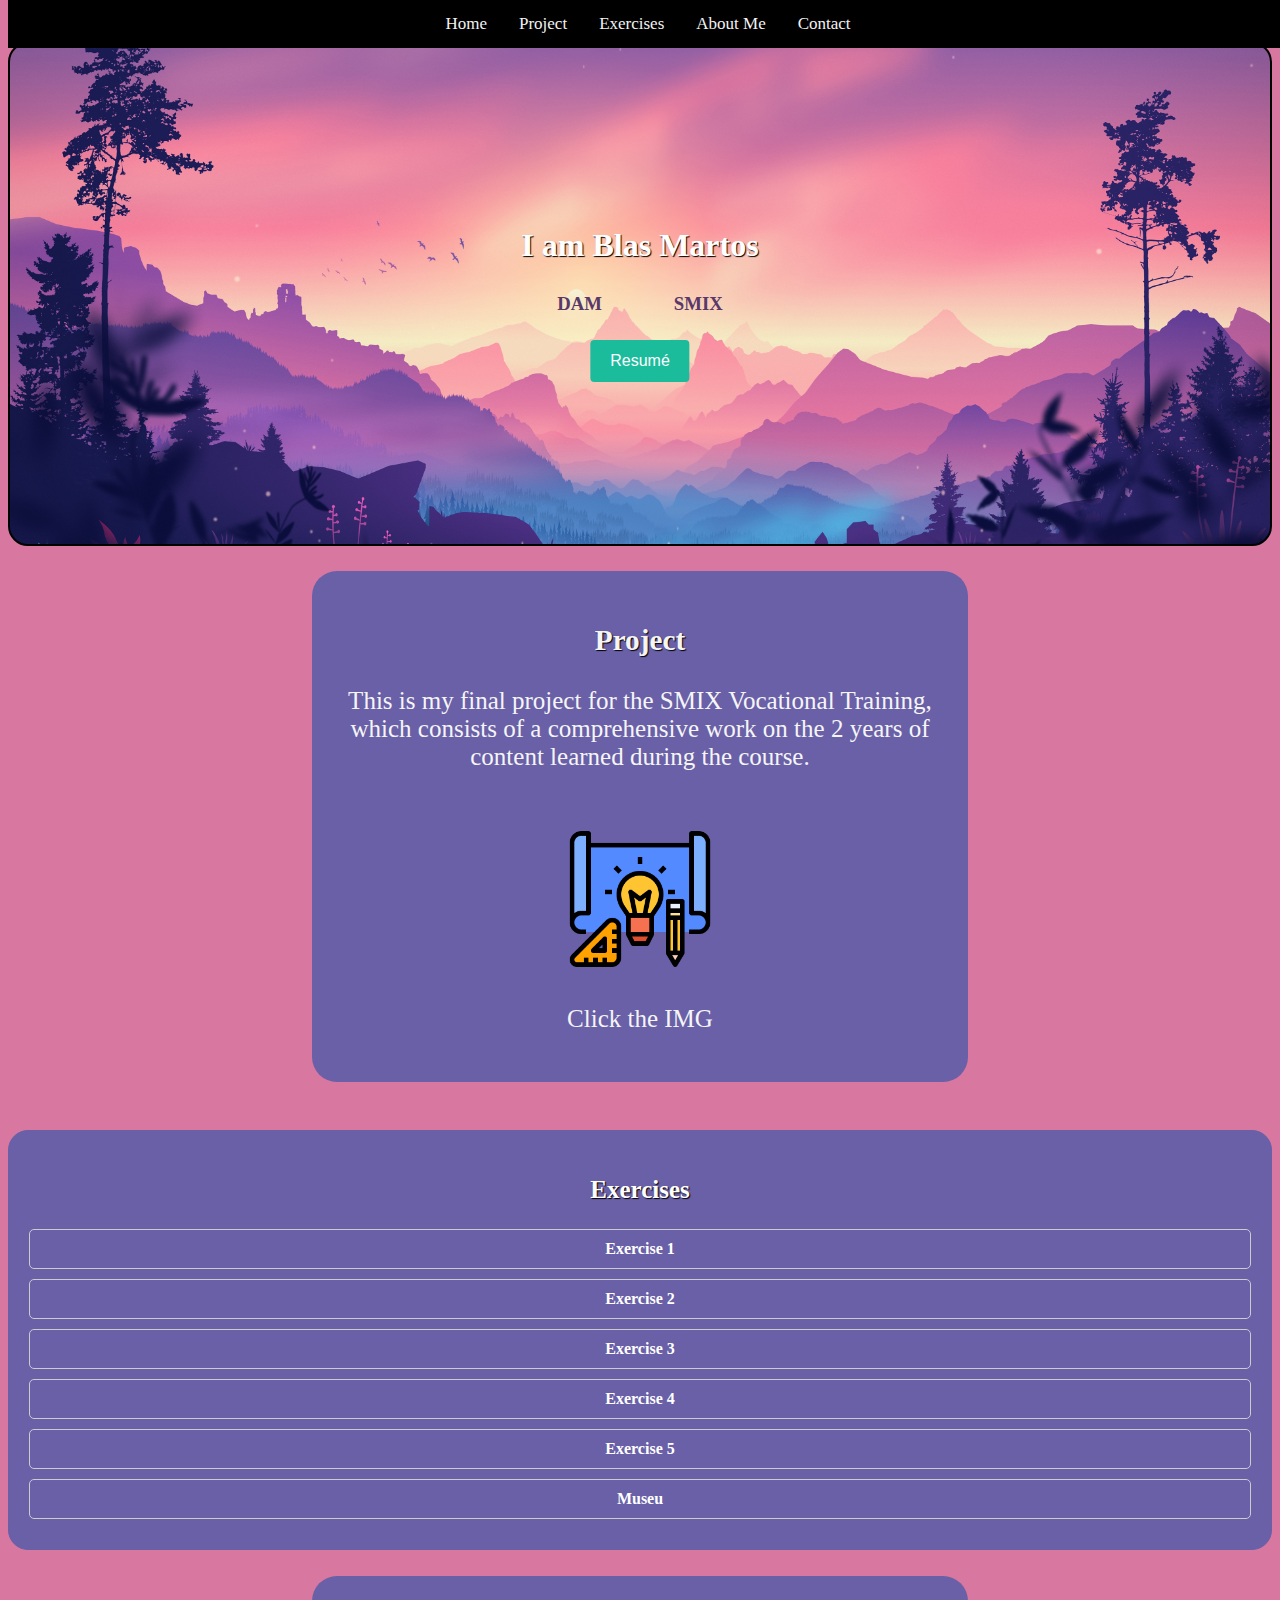
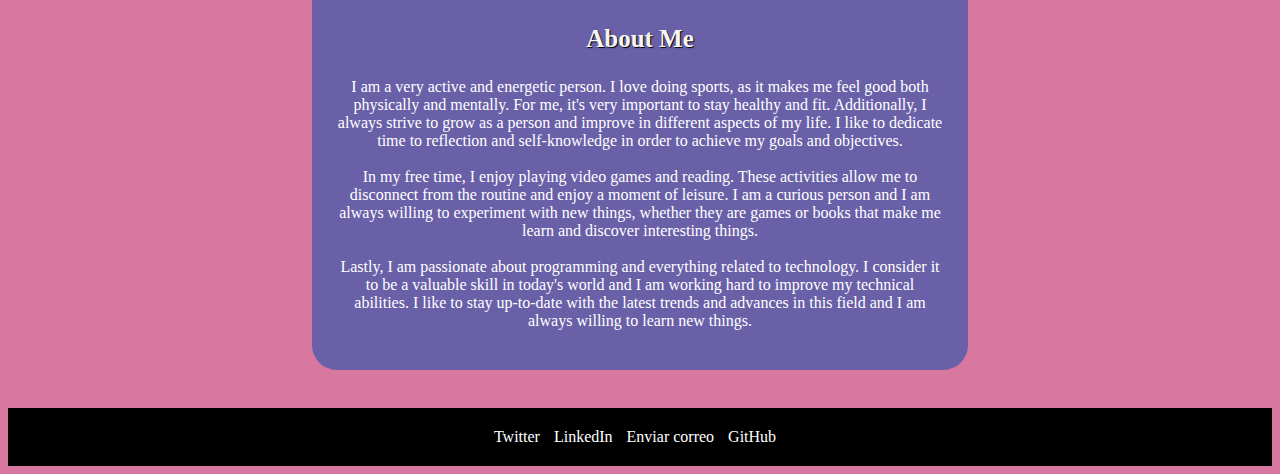
<file: index.html>
<!DOCTYPE html>
<html lang="en">
<head>
    <meta charset="UTF-8">
    <meta http-equiv="X-UA-Compatible" content="IE=edge">
    <meta name="viewport" content="width=device-width, initial-scale=1.0">
    <title>Blas Martos</title>
    <link rel="stylesheet" href="estilo.css">
    <link rel="shortcut icon" href="imagenes/favicon.png" type="image/x-icon">
</head>


<header>


    <div class="menu">
        <a href="#home">Home</a>
        <a href="#projecte">Project</a>
        <a href="#exercicis">Exercises</a>
        <a href="#about_me">About Me</a>
        <a href="#contact_me">Contact</a>
    </div>
</header>

<body>
    <div id="home" class="hero-image">
        <div class="hero-text">
          <h1 >I am Blas Martos</h1>
          <div class="formaciones">
          <h3>DAM</h3>
          <h3>SMIX</h3>
          </div>
          <br>
          <a href="pdf/Resume_Blas_Martos.pdf" target="_blank">
          <button>Resumé</button>
          </a>
        </div>
      </div>

      <div class="projecte">
        <div class="project_text">
            <h3 id="projecte">Project </h3>
            <p>This is my final project for the SMIX Vocational Training, which consists of a comprehensive work on the 2 years of content learned during the course.
            </p>
            <br>
            <a href="https://docs.google.com/document/d/1IgNLPsWlfi-gPdKO0MjlBa3QE2Ceq-ffQGFhs8nA36g/edit?usp=share_link" target="_blank">  <img id="img_project" src="imagenes/project.png" alt="Project image"></a>
            <p>Click the IMG</p>
        </div>

      </div>
      <div class="exercises">
        
        <h3 id="exercicis">Exercises</h3>
    
        <a href="https://bmartosortega.netlify.app/exercicis/ex1.html" target="_blank"> Exercise 1</a>
        <a href="https://bmartosortega.netlify.app/exercicis/grupmusica/" target="_blank">Exercise 2</a>
        <a href="https://bmartosortega.netlify.app/exercicis/pt3imatgesvideos3d/" target="_blank">Exercise 3</a>
        <a href="https://bmartosortega.netlify.app/exercicis/whacamole/" target="_blank">Exercise 4</a>
        <a href="https://bmartosortega.netlify.app/exercicis/javascriptquiz/" target="_blank">Exercise 5</a>  
        <a href="https://bmartosortega.netlify.app/exercicis/museu/" target="_blank">Museu</a>
    </div>

    <div class="about_me">



        <div class="about_me2">
            <h3 id="about_me">About Me </h3>
           <p>I am a very active and energetic person. I love doing sports, as it makes me feel good both physically and mentally. For me, it's very important to stay healthy and fit. Additionally, I always strive to grow as a person and improve in different aspects of my life. I like to dedicate time to reflection and self-knowledge in order to achieve my goals and objectives.<br><br>In my free time, I enjoy playing video games and reading. These activities allow me to disconnect from the routine and enjoy a moment of leisure. I am a curious person and I am always willing to experiment with new things, whether they are games or books that make me learn and discover interesting things.<br> <br>Lastly, I am passionate about programming and everything related to technology. I consider it to be a valuable skill in today's world and I am working hard to improve my technical abilities. I like to stay up-to-date with the latest trends and advances in this field and I am always willing to learn new things.</p>
        </div>

      </div>


</body>

<footer class="footer">
    <div id="contact_me" class="footer-container">
      <div>
        <a href="https://twitter.com/?lang=es" class="footer-link" target="_blank">Twitter</a>
        <a href="https://www.linkedin.com/in/blas-martos-15183b211/" target="_blank" class="footer-link">LinkedIn</a>
        <a href="https://mail.google.com/mail/?view=cm&amp;to=bmartosortega@gmail.com" class="footer-link" target="_blank">Enviar correo</a>
        <a href="https://github.com/BlasMartos" class="footer-link" target="_blank">GitHub</a>
      </div>
    </div>
  </footer>


</html>
</file>
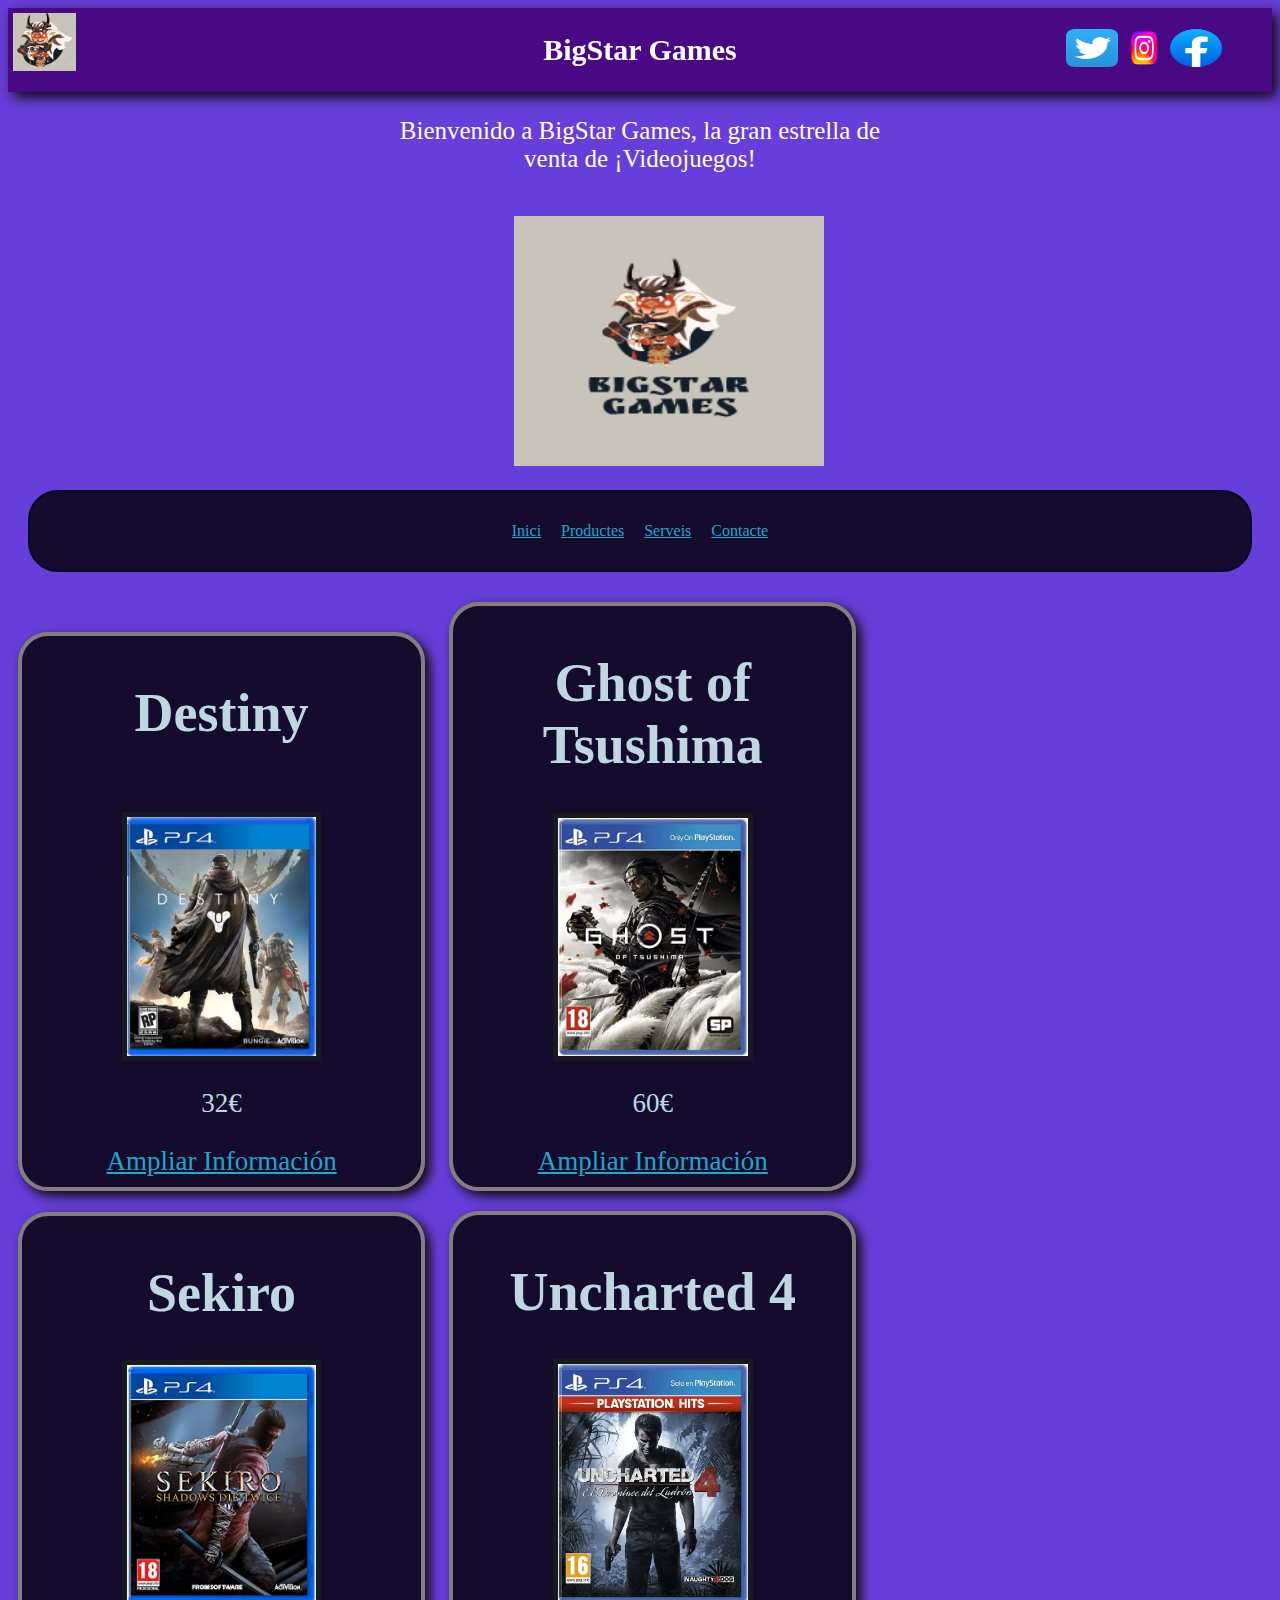
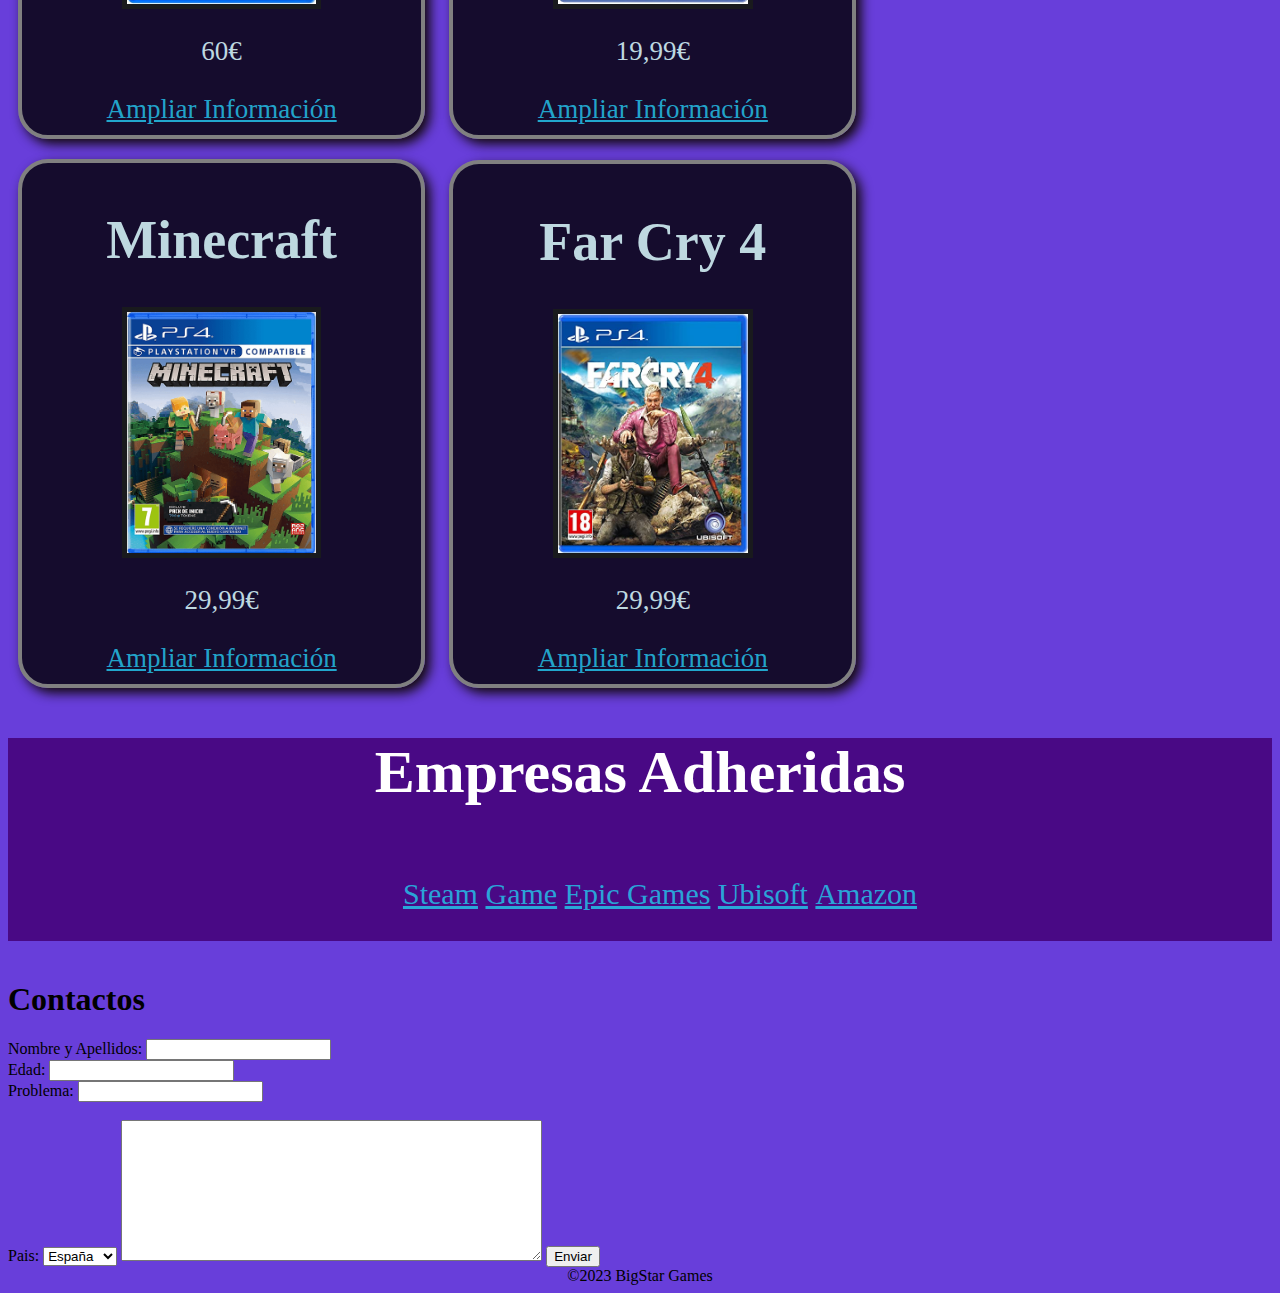
<file: exercicis/index.html>
<!DOCTYPE html>
<html lang="en">
<head>
    <link href="BigStar_Games.css" rel="stylesheet" type="text/css">
    <meta charset="UTF-8">
    <meta http-equiv="X-UA-Compatible" content="IE=edge">
    <meta name="viewport" content="width=device-width, initial-scale=1.0">
    <title>BigStar Games</title>
</head>
<body id="body">

    <header>
       
        <div class="header">
            <img id="logoBigStar" src="imagenes/logo.png" alt="Logo de BigStar Games"/> 
            <div id="titulo_principal"> <h1>BigStar Games</h1></div>
           <div id="redes_sociales"> 
            <a href="https://twitter.com/?lang=ES" > <img class="redes"  src="imagenes/twitter.png" h alt="Logo de Twitter"> </a>
            <a href="https://www.instagram.com/" > <img class="redes"  src="imagenes/Instagram-Logo.png" h alt="Logo de Instagram" > </a>
            <a href="https://es-es.facebook.com/" > <img class="redes"  src="imagenes/facebook.png" h alt="Logo de Facebook" > </a>
           </div> 
        </div>
        <div id="imageneslogancaja">
            <div id="eslogan"><p>Bienvenido a BigStar Games, la gran estrella de venta de ¡Videojuegos!</p></h1></div>
            <br>
            <div id="caja_imagen_principal"><img id="imagen_principal" src="imagenes/BigStarGamees.png" alt="Imagen de BigStar Games"/></div>
            
        </div>
        <nav class="menu_principal">
            <li class="secciones_menu"><a href="#">Inici</a></li>
            <li class="secciones_menu"><a href="#">Productes</a></li>
            <li class="secciones_menu"><a href="#">Serveis</a></li>
            <li class="secciones_menu"><a href="#">Contacte</a></li>
        </nav>
        <section>
            <article class="games">
                <h1 class="nombres_juegos">Destiny</h1>
                <br>
                <img class="imagenes_juegos" src="imagenes/destiny.jpg" alt="Imagen de Destiny" width="350" height="500"/>
               
                <p>32€</p>
              
                <a class="link_juegos" href="#">Ampliar Información</a>
            </article>
            <article class="games">
                <h1 class="nombres_juegos">Ghost of Tsushima</h1>
                <img class="imagenes_juegos" src="imagenes/ghost.jpg" alt="Imagen de Ghost of Tsushima" width="350" height="500"/>
                
                <p>60€</p>
               
                <a class="link_juegos" href="#">Ampliar Información</a>
            </article>
            <article class="games">
                <h1 class="nombres_juegos">Sekiro</h1>
                <img class="imagenes_juegos" src="imagenes/sekiro.jpg" alt="Imagen de Sekiro" width="350" height="500"/>
                
                <p>60€</p>
                
                <a class="link_juegos" href="#">Ampliar Información</a>
            </article>
            <article class="games">
                <h1 class="nombres_juegos">Uncharted 4</h1>
                <img class="imagenes_juegos" src="imagenes/uncharted.jpg" alt="Imagen de Uncharted 4" width="350" height="500"/>
               
                <p>19,99€</p>
              
                <a class="link_juegos" href="#">Ampliar Información</a>
            </article>
            <article class="games">
                <h1 class="nombres_juegos">Minecraft</h1>
                <img class="imagenes_juegos" src="imagenes/minecraft.png" alt="Imagen de Minecraft" width="350" height="500"/>
               
                <p>29,99€</p>
               
                <a class="link_juegos" href="#">Ampliar Información</a>
            </article>
            <article class="games">
                <h1 class="nombres_juegos">Far Cry 4</h1>
                <img class="imagenes_juegos" src="imagenes/farcry.jpg" alt="Imagen de Far Cry 4" width="350" height="500"/>
              
                <p>29,99€</p>
               
                <a class="link_juegos" href="#">Ampliar Información</a>
            </article>

        </section>
        <aside>

            <nav id="cajitaempresas">
                <h1>Empresas Adheridas</h1>
                <ul>
                    <li>
                        <a href="https://store.steampowered.com/?l=spanish">Steam</a>
                    </li>
                    <li>
                        <a href="https://www.game.es/">Game</a>
                    </li>
                    <li>
                        <a href="https://www.epicgames.com/site/es-ES/home">Epic Games</a>
                    </li>
                    <li>
                        <a href="https://www.ubisoft.com/es-es/">Ubisoft</a>
                    </li>
                    <li>
                        <a href="https://www.amazon.es/">Amazon</a>
                    </li>


                </ul>


            </nav>



        </aside>




    </header>



    
    
    
    
    
   
    <form id="form" method="post" action="https://result.php">
        <br>
        <!-- elements del formulari-->
        <div class="formulari">
            <h1 id="contactos">Contactos</h1>
            Nombre y Apellidos:
            <input type="text" />
            <br>
            Edad:
            <input type="text" />
            <br>
            Problema: 
            <input type="text" />
            <br>
            <br>
        </div>
        <div class="formulari2">
            Pais:
            <select>
                <option>España</option>
                <option>Noruega</option>
                <option>Italia</option>
                <option>Bulgaria</option>
                <option>Lituania</option>
                <option>Grecia</option>
                <option>Japón</option>
                <option>Lituania</option>
                <option>EEUU</option>
                <option>México</option>


            </select>
            <textarea type="text" rows="9" cols="50"></textarea>
            <button type="button" onclick="alert('Mensaje enviado correctamente.')">Enviar</button>
        </div>
        
     
    </form>

    <footer>&copy;2023 BigStar Games</footer>
</body>

</html>
</file>
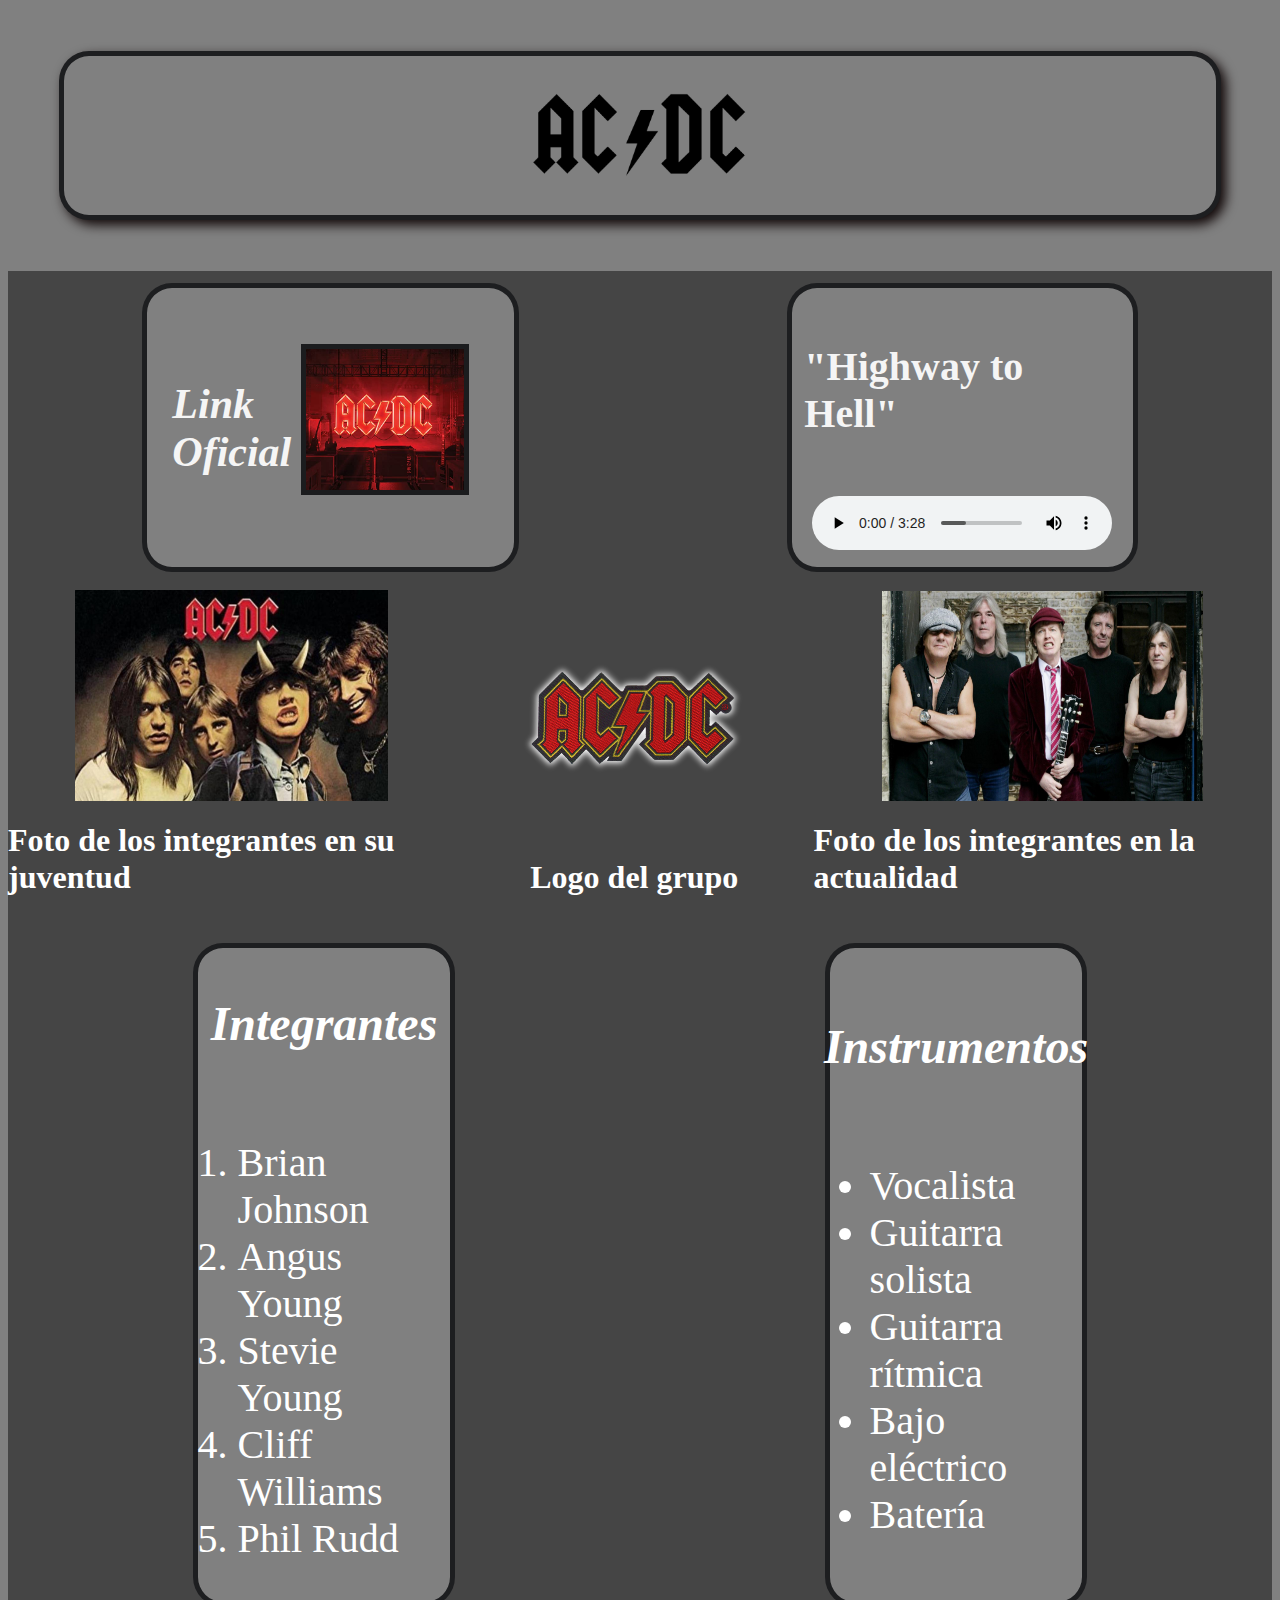
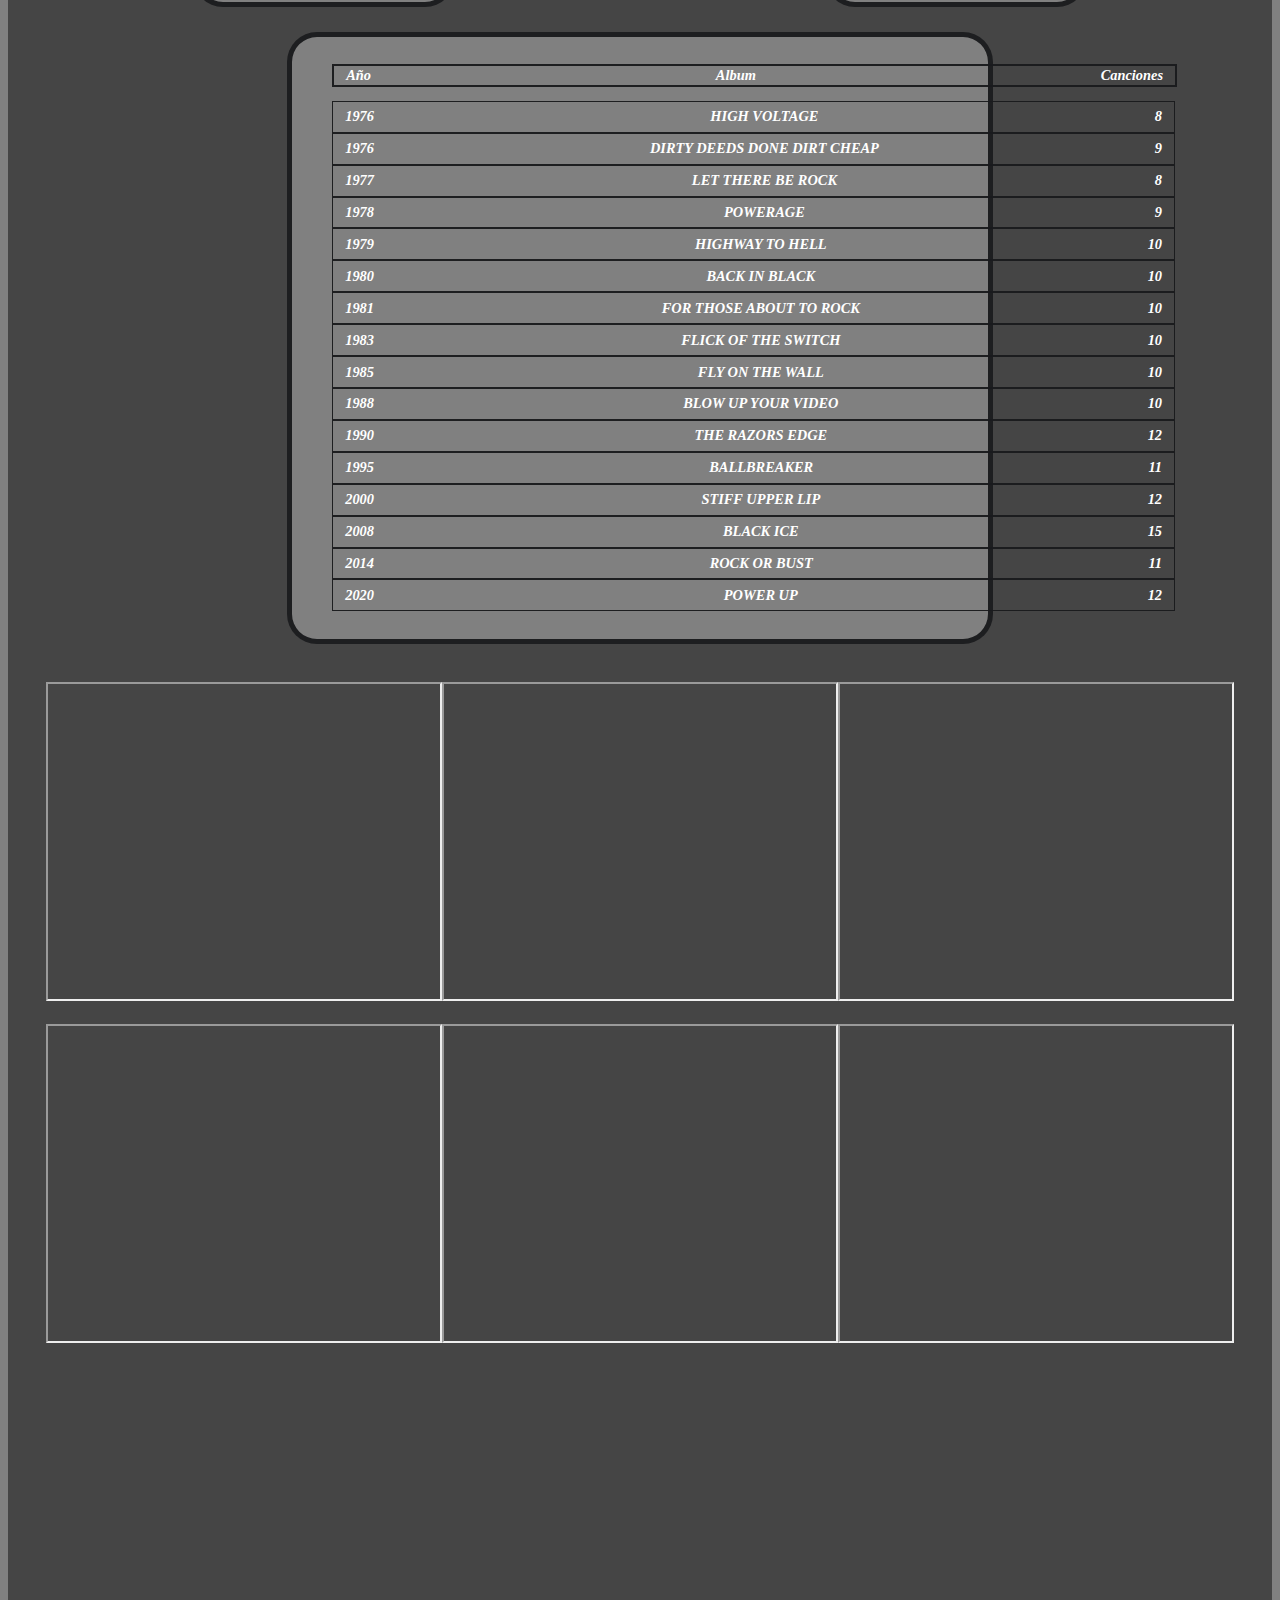
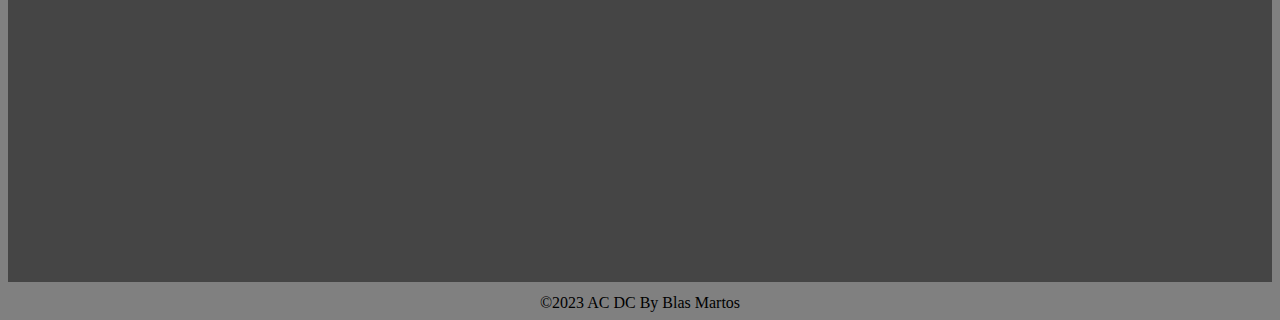
<file: exercicis/GrupMusica/index.html>
<!DOCTYPE html>
<html lang="en">
<head>
    <link href="grupmusica.css" rel="stylesheet" type="text/css">
    <meta charset="UTF-8">
    <meta http-equiv="X-UA-Compatible" content="IE=edge">
    <meta name="viewport" content="width=device-width, initial-scale=1.0">
    <title>AC DC</title>
</head>
<body id="body">
    <header>
        <div id="caja_imagen_principal">

             <img id="imagen_principal"  src="imagenes/Logo_ACDC.svg.png" alt="Imagen Principal"> 

        </div>

        <div id="caja_link_audio">
            <div id="link_pagina">
               <p>Link Oficial</p>
               <a href="https://www.acdc.com/" >  <img id="imagen_link"  src="imagenes/pagina.jpg" alt="Imagen Link Oficial">  </a>
              
            </div>

            <div id="caja_audio">
                <div id="titulo_cancion">  <h1>"Highway to Hell"</h1>  </div>
                <div id="audio_cancion"> <audio controls> <source src="audios/tomp3.cc - Highway to Hell.mp3" type="audio/ogg"></audio></div>
            </div>

        </div>

    </header>

    <section id="section_3fotos">
        <div class="foto_section">
            <img class="imagen_section"  src="imagenes/integrantes_jovenes.jpg" alt="Imagen de los integrantes en su Juventud">
            <h1>Foto de los integrantes en su juventud</h1>
        </div>
        <div class="foto_section">
            <img class="imagen_section"  src="imagenes/dada.png" alt="Imagen del logo del grupo">
            <h1>Logo del grupo</h1>
        </div>
        <div class="foto_section">
            <img class="imagen_section"  src="imagenes/actuales2.jpg" alt="Imagen de los integrantes en la actualidad">
            <h1>Foto de los integrantes en la actualidad</h1>
        </div>


    </section>

   <section id="lista_numerada">
   <div id="lista_numerada2">
    <p>Integrantes</p>
    <ol >
       
        <li> Brian Johnson
        <li> Angus Young
        <li> Stevie Young
        <li> Cliff Williams
        <li> Phil Rudd
    </ol>
   </div>
   <div id="lista_numerada3">
    <p>Instrumentos</p>
   <ul>
   
    <li> Vocalista
    <li> Guitarra solista
    <li> Guitarra rítmica
    <li> Bajo eléctrico
    <li> Batería
    </ul>
   </div>
   </section>
   
<section id="section_table">
    <div id="tabla_todos">
        
        <table>
            <tr id="titulos">
                <th>Año</th>
                <th>Album</th>
                <th>Canciones</th>
              </tr>
              
              <tr class="section_album">
                <td>1976</td>
                <td>HIGH VOLTAGE</td>
                <td>8</td>
              </tr>
              <tr class="section_album">
                  <td>1976</td>
                  <td>DIRTY DEEDS DONE DIRT CHEAP</td>
                  <td>9</td>
              </tr>
          
              <tr class="section_album">
                  <td>1977</td>
                  <td>LET THERE BE ROCK</td>
                  <td>8</td>
              </tr>
          
              <tr class="section_album">
                  <td>1978</td>
                  <td>POWERAGE</td>
                  <td>9</td>
              </tr>
          
              <tr class="section_album">
                  <td>1979</td>
                  <td>HIGHWAY TO HELL</td>
                  <td>10</td>
              </tr>
          
              <tr class="section_album">
                  <td>1980</td>
                  <td>BACK IN BLACK</td>
                  <td>10</td>
              </tr>
          
          
              <tr class="section_album">
                  <td>1981</td>
                  <td>FOR THOSE ABOUT TO ROCK</td>
                  <td>10</td>
              </tr>
              <tr class="section_album">
                  <td>1983</td>
                  <td>FLICK OF THE SWITCH</td>
                  <td>10</td>
              </tr>
          
              <tr class="section_album">
                  <td>1985</td>
                  <td>FLY ON THE WALL</td>
                  <td>10</td>
              </tr>
          
              <tr class="section_album">
                  <td>1988</td>
                  <td>BLOW UP YOUR VIDEO</td>
                  <td>10</td>
              </tr>
              <tr class="section_album">
                  <td>1990</td>
                  <td>THE RAZORS EDGE</td>
                  <td>12</td>
              </tr>
              <tr class="section_album">
                  <td>1995</td>
                  <td>BALLBREAKER</td>
                  <td>11</td>
              </tr>
              <tr class="section_album">
                  <td>2000</td>
                  <td>STIFF UPPER LIP</td>
                  <td>12</td>
              </tr>
              <tr class="section_album">
                  <td>2008</td>
                  <td>BLACK ICE</td>
                  <td>15</td>
              </tr>
              <tr class="section_album">
                  <td>2014</td>
                  <td>ROCK OR BUST</td>
                  <td>11</td>
              </tr>
              <tr class="section_album">
                  <td>2020</td>
                  <td>POWER UP</td>
                  <td>12</td>
              </tr>
        </table>
    </div>
</section>



<section id="section_videos">
    <div id="caja_video1">
        <iframe width="560" height="315" src="https://www.youtube.com/embed/c0VEdyrPiiM" allowfullscreen></iframe>
        <iframe width="560" height="315" src="https://www.youtube.com/embed/LjhnhmVAOd8" allowfullscreen></iframe>
        <iframe width="560" height="315" src="https://www.youtube.com/embed/c0VEdyrPiiM" allowfullscreen></iframe>
    </div>
   

    <div id="caja_video2">
        <iframe width="560" height="315" src="https://www.youtube.com/embed/c0VEdyrPiiM" allowfullscreen></iframe>
        <iframe width="560" height="315" src="https://www.youtube.com/embed/LjhnhmVAOd8" allowfullscreen></iframe>
        <iframe width="560" height="315" src="https://www.youtube.com/embed/c0VEdyrPiiM" allowfullscreen></iframe>


    </div>

</section>

<div id="caja_mapa">
    <iframe src="https://www.google.com/maps/embed?pb=!1m18!1m12!1m3!1d252306.69681728634!2d150.8932092756918!3d-33.81078205442417!2m3!1f0!2f0!3f0!3m2!1i1024!2i768!4f13.1!3m3!1m2!1s0x6b129838f39a743f%3A0x3017d681632a850!2sS%C3%ADdney%20Nueva%20Gales%20del%20Sur%2C%20Australia!5e0!3m2!1ses!2ses!4v1676571058666!5m2!1ses!2ses" width="600" height="450" style="border:0;" allowfullscreen="" loading="lazy" referrerpolicy="no-referrer-when-downgrade"></iframe>
</div>












</body>

<footer>

    &copy;2023 AC DC By Blas Martos

</footer>
</file>
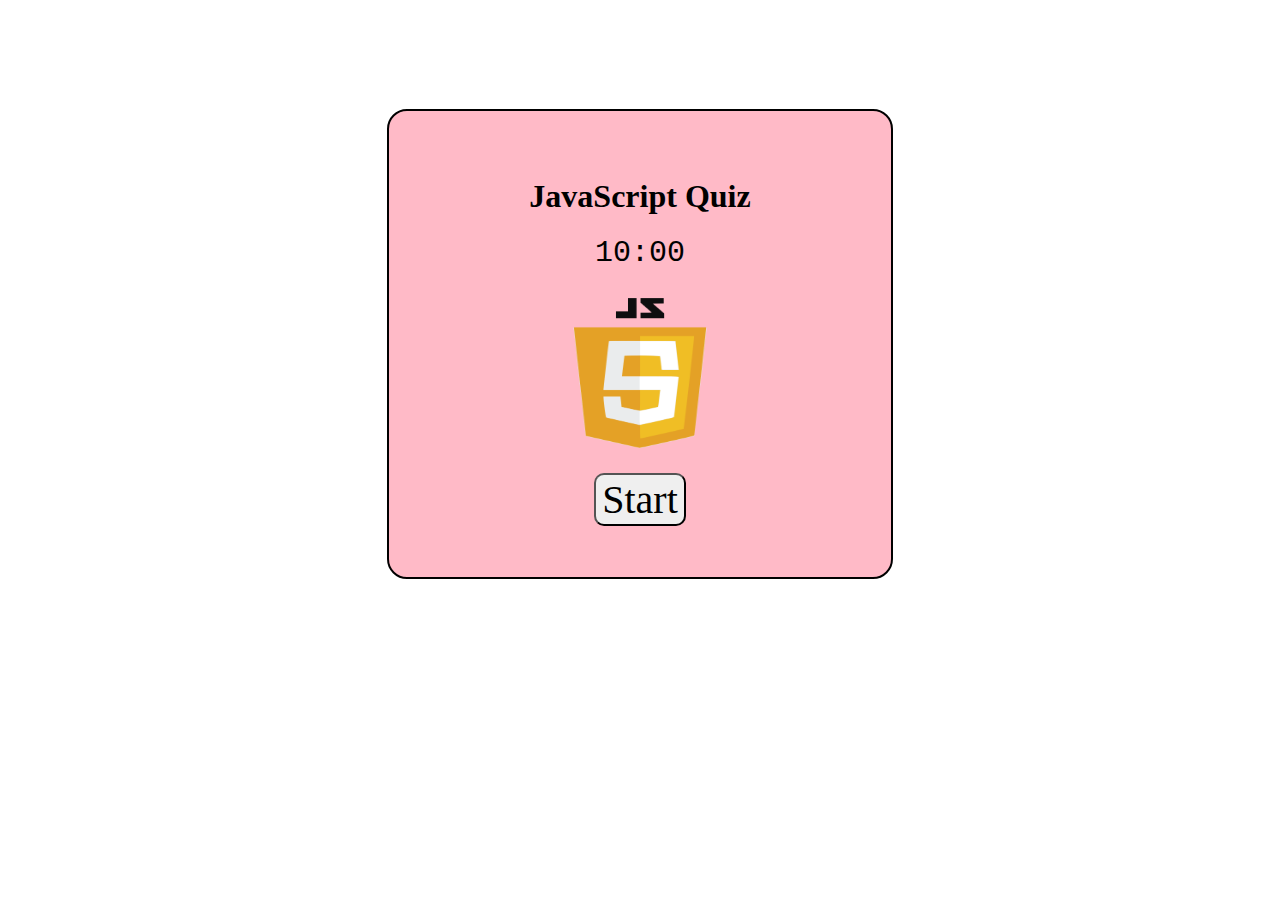
<file: exercicis/javascriptquiz/index.html>
<!DOCTYPE html>
<html lang="en">

<head>
    <meta charset="UTF-8">
    <meta http-equiv="X-UA-Compatible" content="IE=edge">
    <meta name="viewport" content="width=device-width, initial-scale=1.0">
    <link rel="stylesheet" href="style.css">

    <title>Quiz</title>
</head>

<header>

</header>

<body>
    <div class="first_div">
        <div id="big_div">
            <div class="title_div">
                <h1>JavaScript Quiz</h1>
                
            </div>
            <div class="div_timer">
                <div id="timer">10:00</div>
            <div id="quiz_div">
              
                <div id="questionsandimage">
                    <div id="imatge_div">
                        <img class="imatges" id="image" src="imatges/1.png" alt="Image">
                    </div>

                    <div id="exercice_div">
                        <div id="exercice">
                            <h2 id="question">1: Qué mostrará?</h2>
                        </div>

                        <div id="respuestas">
                            <input type="radio" id="resposta_1" name="respostes" value="NaN" onclick="selectAnswer(0)">
                            <label for="resposta" class="respostes" id="resposta1">NaN</label>
                            <br>
                            <br>
                            <input type="radio" id="resposta_2" name="respostes" value="15" onclick="selectAnswer(1)">
                            <label for="resposta" class="respostes" id="resposta2">15</label>
                            <br>
                            <br>
                            <input type="radio" id="resposta_3" name="respostes" value="105" onclick="selectAnswer(2)">
                            <label for="resposta" class="respostes" id="resposta3">105</label>
                        </div>
                    </div>
                </div>
                <div id="menu_div">
                    <button class="menu_buttons" onclick="back()">Back</button>
                    <button class="menu_buttons" onclick="finish()">Finish</button>
                    <button class="menu_buttons" onclick="next()">Next</button>
                </div>

            </div>



            <div class="button_div">
                <div>
                    <img id="image_javascript" src="imatges/JavaScript-logo.png" alt="Image">
                </div>
              <div>
                <button id="start_button" onclick="startQuiz()">Start</button>
              </div>
              
            </div>

            <div id="final_div">
                <div id="score"><H1>Score</H1></div>

                <div id="result"></div>
            </div>


        </div>
    </div>
</body>
<script src="code.js"></script>

</html>
</file>
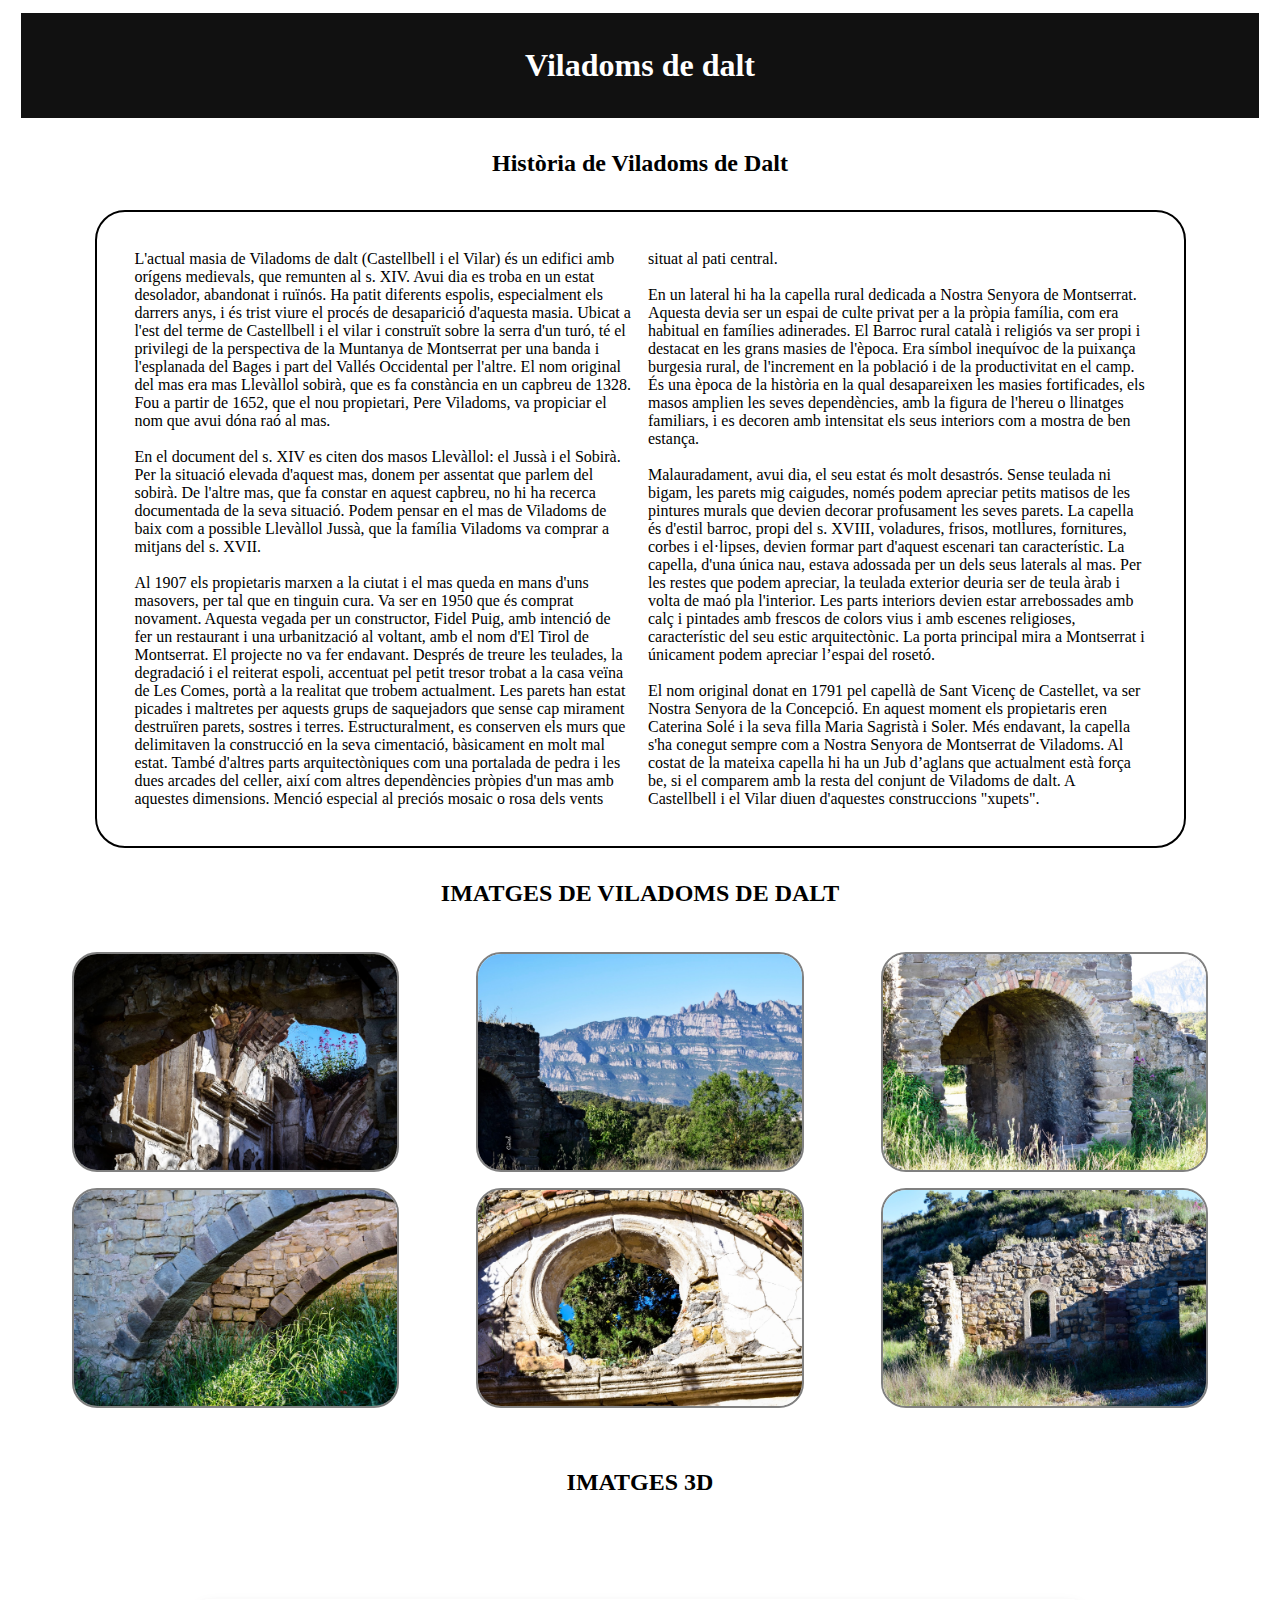
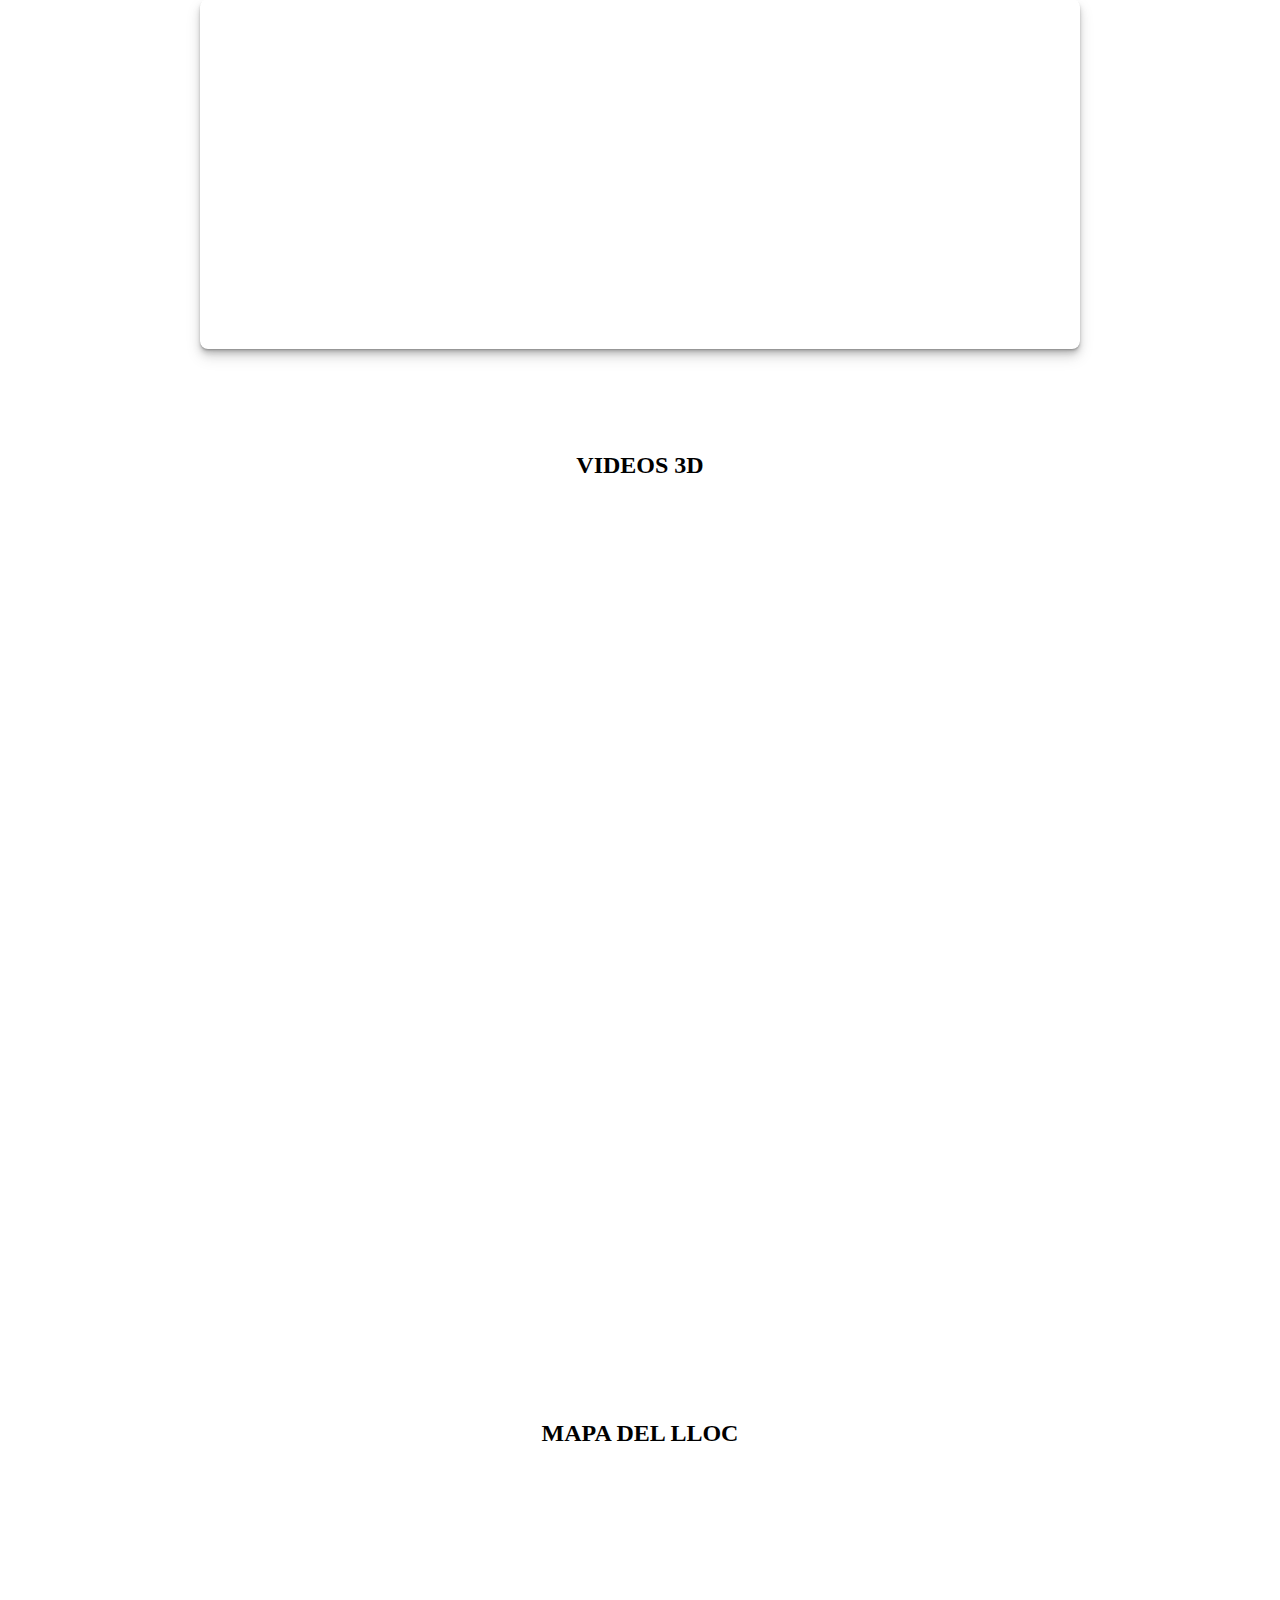
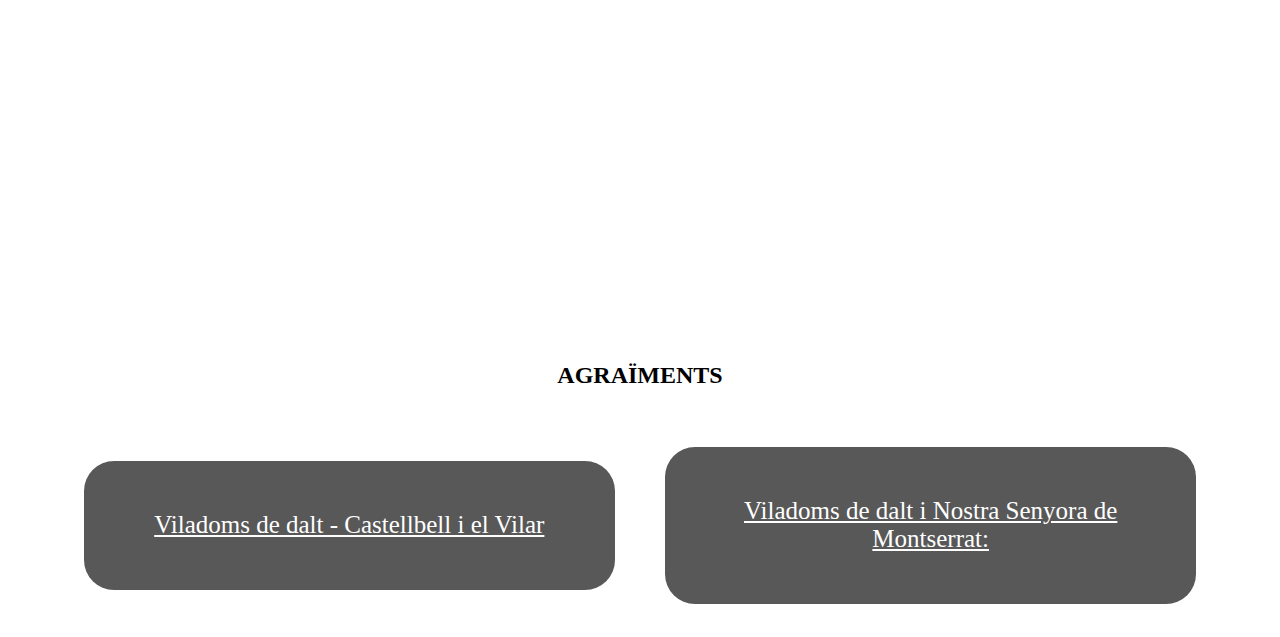
<file: exercicis/PT3ImatgesVideos3D/index.html>
<!DOCTYPE html>
<html lang="en">
<head>
  <meta charset="UTF-8">
  <meta http-equiv="X-UA-Compatible" content="IE=edge">
  <meta name="viewport" content="width=device-width, initial-scale=1.0">
  <link rel="stylesheet" href="diseño.css">
  <title>Viladoms de dalt</title>
  <link rel="shortcut icon" href="imagenes/favicon.png" type="image/x-icon">
  
</head>
<body>
  
<div id="caja_titulo_principal">
  <div><h1>Viladoms de dalt</h1></div>
</div>
<div class="titulos">
  <h2>Història de Viladoms de Dalt</h2>
</div>


<div class="columnas">
 <div class="hijo_columnas">
  L'actual masia de Viladoms de dalt (Castellbell i el
Vilar) és un edifici amb orígens medievals, que
remunten al s. XIV.
Avui dia es troba en un estat desolador, abandonat i
ruïnós. Ha patit diferents espolis, especialment els
darrers anys, i és trist viure el procés de desaparició
d'aquesta masia.
Ubicat a l'est del terme de Castellbell i el vilar i
construït sobre la serra d'un turó, té el privilegi de
la perspectiva de la Muntanya de Montserrat per una
banda i l'esplanada del Bages i part del Vallés Occidental per l'altre.
El nom original del mas era mas Llevàllol sobirà, que es fa constància en un capbreu de 1328. Fou a partir
de 1652, que el nou propietari, Pere Viladoms, va propiciar el nom que avui dóna raó
al mas.<br><br>
En el document del s. XIV es citen dos masos Llevàllol: el Jussà i el Sobirà. Per la
situació elevada d'aquest mas, donem per assentat que parlem del sobirà. De l'altre
mas, que fa constar en aquest capbreu, no hi ha recerca documentada de la seva
situació. Podem pensar en el mas de Viladoms de baix com a possible Llevàllol Jussà,
que la família Viladoms va comprar a mitjans del s. XVII.<br><br>
Al 1907 els propietaris marxen a la ciutat i el mas queda en mans d'uns masovers, per
tal que en tinguin cura. Va ser en 1950 que és comprat novament. Aquesta vegada
per un constructor, Fidel Puig, amb intenció de fer un restaurant i una urbanització al
voltant, amb el nom d'El Tirol de Montserrat. El projecte no va fer endavant.
Després de treure les teulades, la degradació i el reiterat espoli, accentuat pel petit tresor trobat a la casa
veïna de Les Comes, portà a la realitat que trobem actualment. Les parets han estat picades i maltretes
per aquests grups de saquejadors que sense cap mirament destruïren parets, sostres i terres.
Estructuralment, es conserven els murs que delimitaven la construcció en la seva cimentació, bàsicament
en molt mal estat. També d'altres parts arquitectòniques com una portalada de pedra i les dues arcades
del celler, així com altres dependències pròpies d'un mas amb aquestes dimensions. Menció especial al
preciós mosaic o rosa dels vents situat al pati central.<br><br>
En un lateral hi ha la capella rural dedicada a Nostra Senyora de Montserrat. Aquesta devia ser un espai
de culte privat per a la pròpia família, com era habitual en famílies adinerades.
El Barroc rural català i religiós va ser propi i destacat en les grans masies de l'època.
Era símbol inequívoc de la puixança burgesia rural, de l'increment en la població i
de la productivitat en el camp. És una època de la història en la qual desapareixen
les masies fortificades, els masos amplien les seves dependències, amb la figura de
l'hereu o llinatges familiars, i es decoren amb intensitat els seus interiors com a
mostra de ben estança.<br><br>
Malauradament, avui dia, el seu estat és molt desastrós. Sense teulada ni bigam,
les parets mig caigudes, només podem apreciar petits matisos de les pintures
murals que devien decorar profusament les seves parets. La capella és d'estil
barroc, propi del s. XVIII, voladures, frisos, motllures, fornitures, corbes i el·lipses,
devien formar part d'aquest escenari tan característic.
La capella, d'una única nau, estava adossada per un dels seus laterals al mas. Per les restes que podem
apreciar, la teulada exterior deuria ser de teula àrab i volta de maó pla l'interior. Les parts interiors devien
estar arrebossades amb calç i pintades amb frescos de colors vius i amb escenes religioses, característic
del seu estic arquitectònic. La porta principal mira a Montserrat i únicament podem apreciar l’espai del
rosetó.
<br><br>
El nom original donat en 1791 pel capellà de Sant Vicenç de Castellet, va ser Nostra Senyora de la
Concepció. En aquest moment els propietaris eren Caterina Solé i la seva filla Maria Sagristà i Soler. Més
endavant, la capella s'ha conegut sempre com a Nostra Senyora de Montserrat de Viladoms.
Al costat de la mateixa capella hi ha un Jub d’aglans que
actualment està força be, si el comparem amb la resta del
conjunt de Viladoms de dalt.
A Castellbell i el Vilar diuen d'aquestes construccions "xupets".
 </div>
 
</div>
<div class="titulos">
  <h2>IMATGES DE VILADOMS DE DALT</h2>
</div>
<div class="padre_imagen2D">
  <div class="hijo_imagen2D"><img class="img_foto2d" src="imagenes/Imagen2D/i1.jpg"></div>
  <div class="hijo_imagen2D"><img class="img_foto2d" src="imagenes/Imagen2D/i2.jpg"></div>
  <div class="hijo_imagen2D"><img class="img_foto2d" src="imagenes/Imagen2D/i3.jpg"></div>
  <div class="hijo_imagen2D"><img class="img_foto2d" src="imagenes/Imagen2D/i4.jpg"></div>
  <div class="hijo_imagen2D"><img class="img_foto2d" src="imagenes/Imagen2D/i5.jpg"></div>
  <div class="hijo_imagen2D"><img class="img_foto2d" src="imagenes/Imagen2D/i6.jpg"></div>

</div>


<div class="titulos">
  <h2>IMATGES 3D</h2>
</div>
<div class="imagen3d">
<iframe id="imagen3D" width="90%" height="500px" allowFullScreen="true" allow="accelerometer; magnetometer; gyroscope" style="display:block; margin:20px auto; border:0 none; max-width:880px;border-radius:8px; box-shadow: 0 1px 1px rgba(0,0,0,0.11),0 2px 2px rgba(0,0,0,0.11),0 4px 4px rgba(0,0,0,0.11),0 6px 8px rgba(0,0,0,0.11),0 8px 16px rgba(0,0,0,0.11);" src="https://panoraven.com/en/embed/ppeGgyIQTj"></iframe>
</div>


<div class="titulos">
<h2>VIDEOS 3D</h2>
</div>


<div class="videos">
  <iframe class="video" src="https://www.youtube.com/embed/bL1pQRP2xIU" title="YouTube video player" frameborder="0" allow="accelerometer; autoplay; clipboard-write; encrypted-media; gyroscope; picture-in-picture; web-share" allowfullscreen></iframe>
  <iframe class="video" src="https://www.youtube.com/embed/1eCWR0s1O5Y" title="YouTube video player" frameborder="0" allow="accelerometer; autoplay; clipboard-write; encrypted-media; gyroscope; picture-in-picture; web-share" allowfullscreen></iframe>
  <iframe class="video" src="https://www.youtube.com/embed/cFQ8k5YISl8" title="YouTube video player" frameborder="0" allow="accelerometer; autoplay; clipboard-write; encrypted-media; gyroscope; picture-in-picture; web-share" allowfullscreen></iframe>

</div>





<div class="titulos">
  <h2>MAPA DEL LLOC</h2>
</div>
<div class="map-container">
  <iframe src="https://www.google.com/maps/embed?pb=!1m18!1m12!1m3!1d2981.803100048173!2d1.8785297154336247!3d41.638387279242025!2m3!1f0!2f0!3f0!3m2!1i1024!2i768!4f13.1!3m3!1m2!1s0x12a4f44580f5e087%3A0xa86b6aacca72fe8a!2sViladoms%20de%20Dalt!5e0!3m2!1sca!2ses!4v1677781048398!5m2!1sca!2ses" width="600" height="450" style="border:0;" allowfullscreen="" loading="lazy" referrerpolicy="no-referrer-when-downgrade"></iframe>
</div>

<div class="titulos">
  <h2>AGRAÏMENTS</h2>
</div>

<div class="agraiments">

  <div class="fill_agraiments">
    <A HREF="https://edatmitjanavacarisses.blogspot.com/2017/08/viladoms-de-dalt-castellbell-i-el-vilar.html">Viladoms de dalt - Castellbell i el Vilar</A>

  </div>
  <div class="fill_agraiments">
    <A HREF="https://rotaryterrassa.files.wordpress.com/2021/05/viladoms-de-dalt.pdf">Viladoms de dalt i Nostra Senyora de Montserrat:</A>

  </div>

</div>


</body>

</html>
</file>
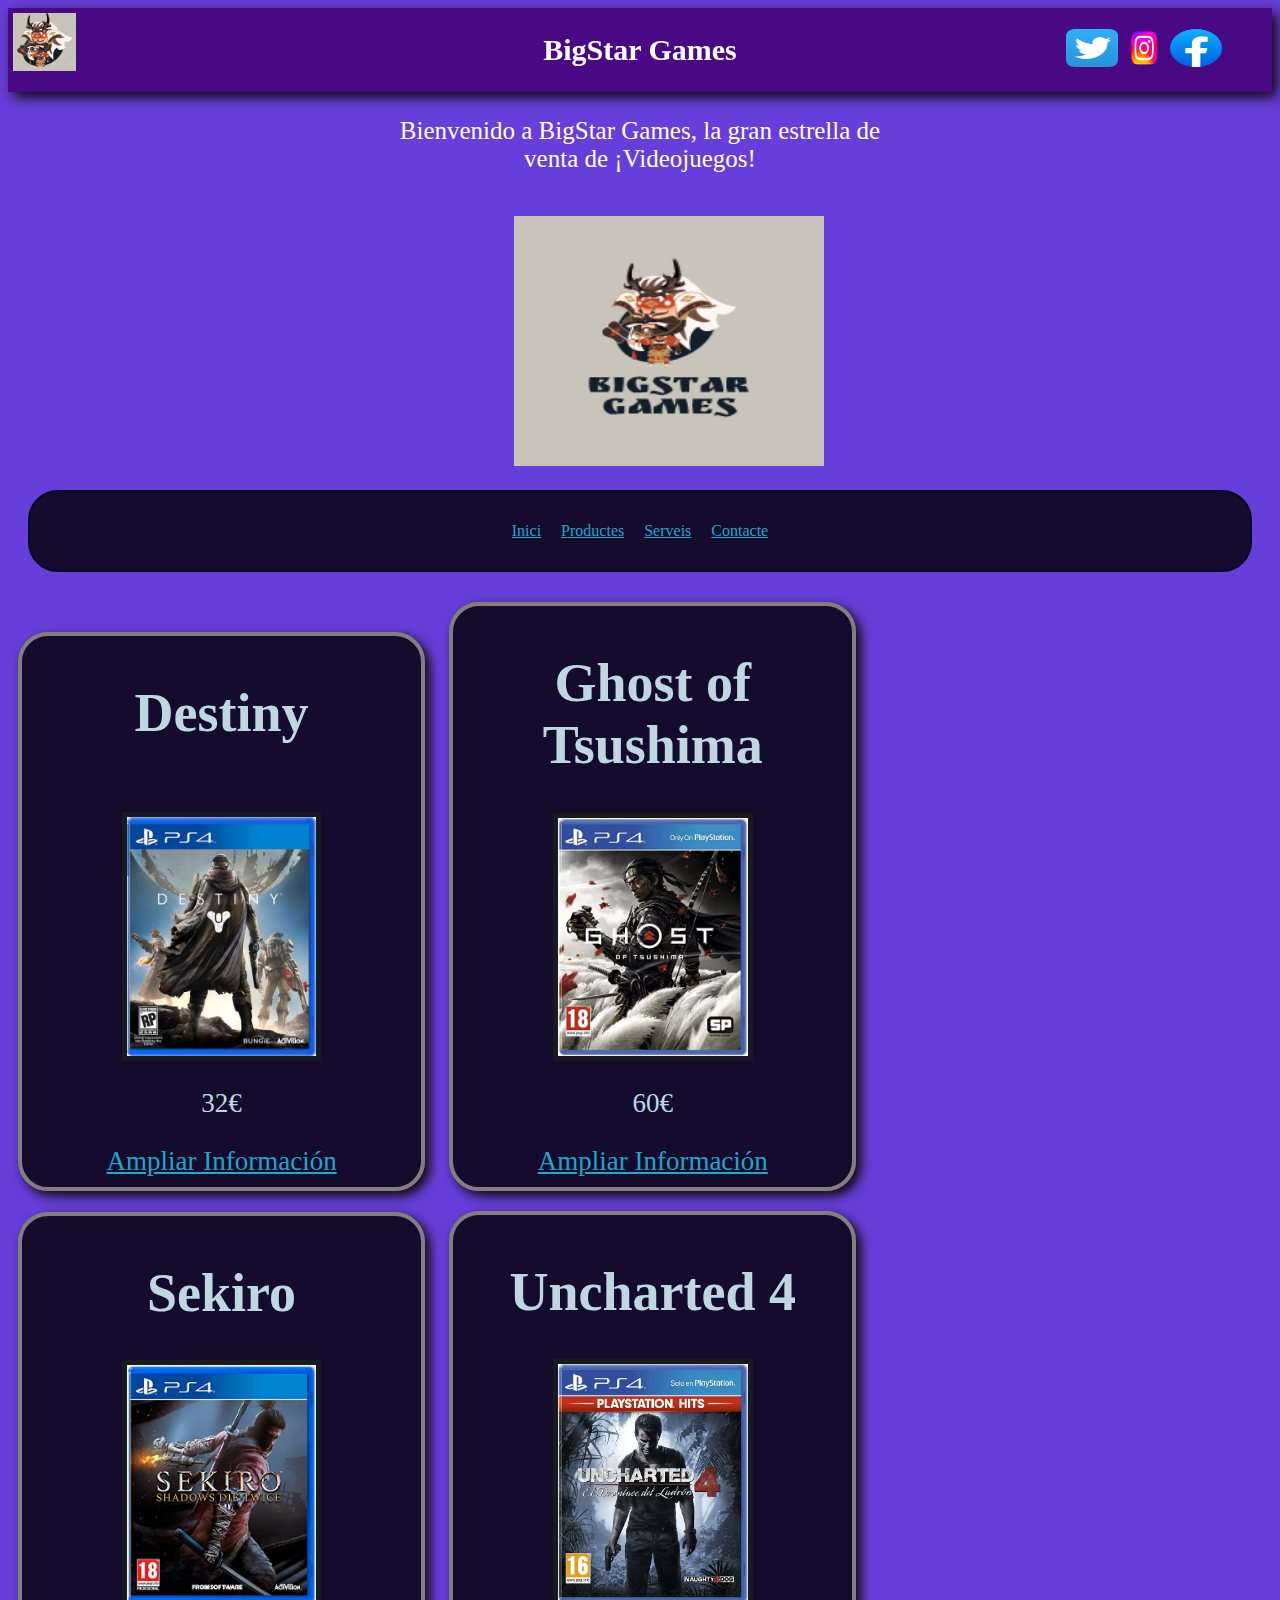
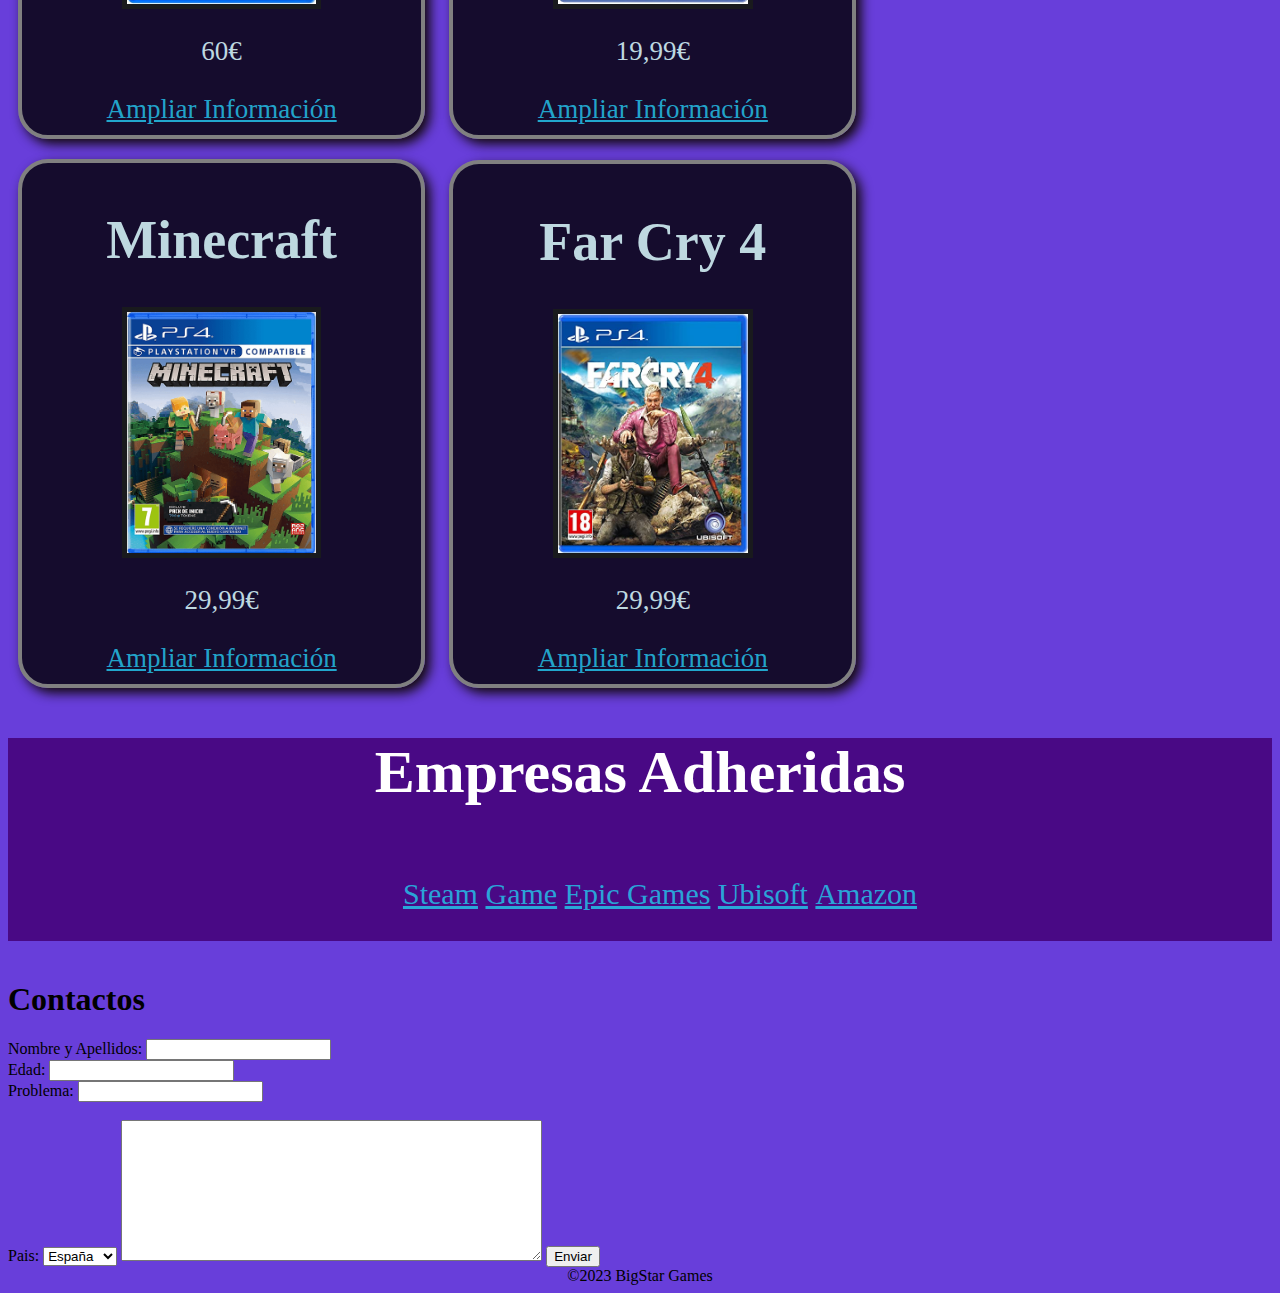
<file: exercicis/ex1.html>
<!DOCTYPE html>
<html lang="en">
<head>
    <link href="BigStar_Games.css" rel="stylesheet" type="text/css">
    <meta charset="UTF-8">
    <meta http-equiv="X-UA-Compatible" content="IE=edge">
    <meta name="viewport" content="width=device-width, initial-scale=1.0">
    <title>BigStar Games</title>
</head>
<body id="body">

    <header>
       
        <div class="header">
            <img id="logoBigStar" src="imagenes/logo.png" alt="Logo de BigStar Games"/> 
            <div id="titulo_principal"> <h1>BigStar Games</h1></div>
           <div id="redes_sociales"> 
            <a href="https://twitter.com/?lang=ES" > <img class="redes"  src="imagenes/twitter.png" h alt="Logo de Twitter"> </a>
            <a href="https://www.instagram.com/" > <img class="redes"  src="imagenes/Instagram-Logo.png" h alt="Logo de Instagram" > </a>
            <a href="https://es-es.facebook.com/" > <img class="redes"  src="imagenes/facebook.png" h alt="Logo de Facebook" > </a>
           </div> 
        </div>
        <div id="imageneslogancaja">
            <div id="eslogan"><p>Bienvenido a BigStar Games, la gran estrella de venta de ¡Videojuegos!</p></h1></div>
            <br>
            <div id="caja_imagen_principal"><img id="imagen_principal" src="imagenes/BigStarGamees.png" alt="Imagen de BigStar Games"/></div>
            
        </div>
        <nav class="menu_principal">
            <li class="secciones_menu"><a href="#">Inici</a></li>
            <li class="secciones_menu"><a href="#">Productes</a></li>
            <li class="secciones_menu"><a href="#">Serveis</a></li>
            <li class="secciones_menu"><a href="#">Contacte</a></li>
        </nav>
        <section>
            <article class="games">
                <h1 class="nombres_juegos">Destiny</h1>
                <br>
                <img class="imagenes_juegos" src="imagenes/destiny.jpg" alt="Imagen de Destiny" width="350" height="500"/>
               
                <p>32€</p>
              
                <a class="link_juegos" href="#">Ampliar Información</a>
            </article>
            <article class="games">
                <h1 class="nombres_juegos">Ghost of Tsushima</h1>
                <img class="imagenes_juegos" src="imagenes/ghost.jpg" alt="Imagen de Ghost of Tsushima" width="350" height="500"/>
                
                <p>60€</p>
               
                <a class="link_juegos" href="#">Ampliar Información</a>
            </article>
            <article class="games">
                <h1 class="nombres_juegos">Sekiro</h1>
                <img class="imagenes_juegos" src="imagenes/sekiro.jpg" alt="Imagen de Sekiro" width="350" height="500"/>
                
                <p>60€</p>
                
                <a class="link_juegos" href="#">Ampliar Información</a>
            </article>
            <article class="games">
                <h1 class="nombres_juegos">Uncharted 4</h1>
                <img class="imagenes_juegos" src="imagenes/uncharted.jpg" alt="Imagen de Uncharted 4" width="350" height="500"/>
               
                <p>19,99€</p>
              
                <a class="link_juegos" href="#">Ampliar Información</a>
            </article>
            <article class="games">
                <h1 class="nombres_juegos">Minecraft</h1>
                <img class="imagenes_juegos" src="imagenes/minecraft.png" alt="Imagen de Minecraft" width="350" height="500"/>
               
                <p>29,99€</p>
               
                <a class="link_juegos" href="#">Ampliar Información</a>
            </article>
            <article class="games">
                <h1 class="nombres_juegos">Far Cry 4</h1>
                <img class="imagenes_juegos" src="imagenes/farcry.jpg" alt="Imagen de Far Cry 4" width="350" height="500"/>
              
                <p>29,99€</p>
               
                <a class="link_juegos" href="#">Ampliar Información</a>
            </article>

        </section>
        <aside>

            <nav id="cajitaempresas">
                <h1>Empresas Adheridas</h1>
                <ul>
                    <li>
                        <a href="https://store.steampowered.com/?l=spanish">Steam</a>
                    </li>
                    <li>
                        <a href="https://www.game.es/">Game</a>
                    </li>
                    <li>
                        <a href="https://www.epicgames.com/site/es-ES/home">Epic Games</a>
                    </li>
                    <li>
                        <a href="https://www.ubisoft.com/es-es/">Ubisoft</a>
                    </li>
                    <li>
                        <a href="https://www.amazon.es/">Amazon</a>
                    </li>


                </ul>


            </nav>



        </aside>




    </header>



    
    
    
    
    
   
    <form id="form" method="post" action="https://result.php">
        <br>
        <!-- elements del formulari-->
        <div class="formulari">
            <h1 id="contactos">Contactos</h1>
            Nombre y Apellidos:
            <input type="text" />
            <br>
            Edad:
            <input type="text" />
            <br>
            Problema: 
            <input type="text" />
            <br>
            <br>
        </div>
        <div class="formulari2">
            Pais:
            <select>
                <option>España</option>
                <option>Noruega</option>
                <option>Italia</option>
                <option>Bulgaria</option>
                <option>Lituania</option>
                <option>Grecia</option>
                <option>Japón</option>
                <option>Lituania</option>
                <option>EEUU</option>
                <option>México</option>


            </select>
            <textarea type="text" rows="9" cols="50"></textarea>
            <button type="button" onclick="alert('Mensaje enviado correctamente.')">Enviar</button>
        </div>
        
     
    </form>

    <footer>&copy;2023 BigStar Games</footer>
</body>

</html>
</file>
<file: estilo.css>
body{
  background-color: #d877a0;
}
html {
  scroll-behavior: smooth;
}

.menu {
  overflow: hidden;
  background-color: black;
  position: fixed;
  top: 0;
  width: 100%;
  display: flex;
  justify-content: center;
  z-index: 1;
}

.menu a {
  display: block;
  color: #f2f2f2;
  text-align: center;
  padding: 14px 16px;
  text-decoration: none;
  font-size: 17px;
}

.menu a:hover {
  background: rgb(179, 32, 32);
  color: rgb(14, 8, 8);
  border-radius: 30px;
}
.hero-image {
  background-image: url("imagenes/xd.jpg");
  background-color: #cccccc;
  height: 500px;
  background-position: center;
  background-repeat: no-repeat;
  background-size: cover;
  position: relative;
  margin-top: 3.3%;
  border: 2px solid black;
  border-radius: 20px;
}
.hero-text {
  text-align: center;
  position: absolute;
  top: 50%;
  left: 50%;
  transform: translate(-50%, -50%);
  color: white;
}
.hero-text h1{
  text-shadow: 1px 1px 1px black;
}
.hero-text h3{

color:#59386a;
}
.formaciones{
display: flex;
flex-direction: row;
justify-content: space-around;
}
.formaciones h3{
  margin: 3%;
}
button{
background-color: #1abc9c;
color: white;
border: none;
padding: 12px 20px;
font-size: 16px;
border-radius: 4px;
cursor: pointer;
transition: background-color 0.3s ease;
}

button:hover {
background-color: #16a085;
transform: translateY(-2px);
box-shadow: 0 2px 4px rgba(0, 0, 0, 0.4);
}



@media only screen and (max-width: 900px){
  .projecte{
    display: flex;
    justify-content: center;
    padding: 2%;
    align-items: center;
  
    }
    .project_text{
      border-radius: 25px;
      background-color: #6960a8;
      height: 48%;
      width: 80%;
      text-align: center;
      padding: 2%;
    
    }
    .project_text{
      font-size: 15px;
      color: whitesmoke;
    }
    #projecte{
      text-shadow: 1px 1px 1px black;
    }
    #exercicis{
      text-shadow: 1px 1px 1px black;
    }
    #img_project {
      max-width: 200px;
      height: 150px;
      transition: transform 0.5s ease;
    }
    #img_project:hover {
      transform: rotate(360deg);
    }

}

@media only screen and (min-width: 901px){
  .projecte{
    display: flex;
    justify-content: center;
    padding: 2%;
    align-items: center;
  
    }
    .project_text{
      border-radius: 25px;
     background-color: #6960a8;
      height: 48%;
      width: 50%;
      text-align: center;
      padding: 2%;
    
    }
    .project_text{
      font-size: 25px;
      color: whitesmoke;
    }
    #projecte{
      text-shadow: 1px 1px 1px black;
    }
    #exercicis{
      text-shadow: 1px 1px 1px black;
    }
    #img_project {
      max-width: 200px;
      height: 150px;
      transition: transform 0.5s ease;
    }
    #img_project:hover {
      transform: rotate(360deg);
    }

}









.exercises {
  display: flex;
  justify-content: center;
  flex-direction: column;
  margin-top: 23px;
  border: 1px solid #6960a8;
  border-radius: 20px;
  padding: 20px;
  background-color: #6960a8;
}

.exercises a {
  display: block;
  padding: 10px;
  margin-bottom: 10px;
  border: 1px solid #ccc;
  border-radius: 5px;
  text-decoration: none;
  color: white;
  font-weight: bold;
  font-size: 16px;
  transition: background-color 0.2s ease;
  text-align: center;
}
.exercises h3{
  color: white;
  font-size: 25px;
  text-align: center;
}

.exercises a:hover {
  background-color:#d877a0;;
  color: #fff;
  border-color: #6960a8;
  transition: background-color 0.2s ease;
}

@media only screen and (max-width: 900px){
  .about_me{
    display: flex;
    justify-content: center;
    padding: 2%;
    align-items: center;
    }
    
    .about_me2{
      border-radius: 25px;
      background-color: #6960a8;
      height: 48%;
      width: 80%;
      text-align: center;
      padding: 2%;
      color: white;
    }
    #about_me{
      font-size: 16px;
      color: whitesmoke;
      text-shadow: 1px 1px 1px black;
    }

}

@media only screen and (min-width: 901px){
  .about_me{
    display: flex;
    justify-content: center;
    padding: 2%;
    align-items: center;
    }
    
    .about_me2{
      border-radius: 25px;
      background-color: #6960a8;
      height: 48%;
      width: 50%;
      text-align: center;
      padding: 2%;
      color: white;
    }
    #about_me{
      font-size: 25px;
      color: whitesmoke;
      text-shadow: 1px 1px 1px black;
    }

}



#contact_me{
    text-shadow: 1px 1px 1px black;
}
.footer {
  background-color: black;
  padding: 20px;
  color: white;
  margin-top: 1%;
}

.footer-container {
  display: flex;
  justify-content: center;
  align-items: center;
}

.footer-link {
  color: white;
  margin-right: 10px;
  text-decoration: none;
}
.footer a:hover {
  background: rgb(179, 32, 32);
  color: rgb(14, 8, 8);
  border-radius: 30px;

}
</file>
<file: exercicis/BigStar_Games.css>
a{
    color: rgba(37, 192, 231, 0.863);
}
body{
    background-color: rgb(104, 62, 218);
}
.header{
    
    position: sticky;
    top: 0;
    background-color: rgb(73, 9, 133);
    padding: 5px;
    display: flex;
    padding: auto;
    height: 1%;
    box-shadow: 5px 5px 12px rgb(17, 8, 8);
    

}

#redes_sociales{
  
    margin-left: 25%;
    display: flex;
    width: 10%;
    justify-content: center;
    align-items: center;

}

.redes{
    width: 52px;
    height:38px;
    margin: 5%;
    
}
#logoBigStar{
    background-color: white;

    height: 5%;
    width: 5%;
   
    justify-content: center;
  
}

#titulo_principal{
    margin-left: 35%;
    display: flex;
    justify-content: center;
    color: white;
    font-size: 15px;
    height: 10%;
    width: 20%;


}

#caja_imagen_principal{
display: flex;
justify-content: center;
display: inline-block;
margin-left: 40%;

}
#imagen_principal{
    height: 250px;
    width: 310px;
    
}

#eslogan{
    display: flex;
    color: white;
    font-size: 25px;
    height: 10%;
    width: 40%;
    margin-left: 30%;
   justify-content: center;
   text-align: center;

}
#h2desc{
    color: white;
    background-color: rgba(0, 0, 0, 0.795);
    border: 2px solid rgb(2, 2, 41);
    justify-content: center;
    display: flex;
}



.imagenes_juegos{
    display:block;
    margin:auto;
    border: 5px solid rgba(26, 27, 29, 0.973) ;
    width: 50%;
    height: 100%;
}
.nombres_juegos{
    justify-content: center;
    display: flex;
}
.link_juegos{
    justify-content: center;
    display: flex;
}

.games{
    background-color: rgba(0, 0, 0, 0.795);
    color: rgb(190, 216, 224);
    border: 4px solid grey;
    margin: 10px 10px;
    padding: 10px 10px;
    /* atenció amb inline-block */
    display: inline-block;
    width: 30%;
    border-radius: 30px;
    box-shadow: 5px 5px 12px rgb(17, 8, 8);
    text-align: center;
    font-size: 27px;
   

}
.menu_principal{
    background-color: rgba(0, 0, 0, 0.795);
    color: rgb(233, 233, 233);
    border: 2px solid rgb(2, 2, 41);
    margin: 20px;
    padding: 20px;
    justify-content: center;
    display: flex;
    border-radius: 30px;
}

.secciones_menu{
    display: flex;
    padding: 10px;

}
ul, li {
    padding: 0,0;
    margin: 2px ,2px;
    display: inline-block;

    }

#cajitaempresas{
    background-color: rgb(73, 9, 133);
    text-align: center;
    color: white;
    font-size: 30px;
    margin-top: 2%;
}


footer{
    text-align: center;
}
#form{
   
}
</file>
<file: exercicis/GrupMusica/grupmusica.css>
#body{
    background-color: grey;
}
p {
    font: oblique bold 120% cursive;
  }
#caja_imagen_principal{
    background-color: grey;
    height: 60%;
    display: flex;
    justify-content: center;
    margin: 4%;
    padding: 3%;
    box-shadow: 5px 5px 12px rgb(17, 8, 8);
    border: 5px solid rgba(26, 27, 29, 0.973) ;
    border-radius: 30px;
}
#imagen_principal{
    height: 20%;
    width: 20%;
}
#caja_link_audio{
    background-color: rgba(0, 0, 0, 0.459);
    display: flex;
    color: whitesmoke;
    justify-content: space-around;
    padding-top: 1%;
}
#link_pagina{
    border-radius: 30px;
    background-color:grey;
    width: 25%;
    display: flex;
    justify-content: center;
    align-items: center;
    font-size: 35px;
    padding: 2%;
    border: 5px solid rgba(26, 27, 29, 0.973);
}
#imagen_link{
    height: 100%;
    width: 80%;
    background-color: rgba(0, 0, 0, 0.459);
    margin-left: 5%;
    margin-bottom: 4%;
    border: 5px solid rgba(26, 27, 29, 0.973);
}
#caja_audio{
    border-radius: 30px;
    background-color:grey;
    width: 25%;
    display: flex;
    color: whitesmoke;
    flex-direction: column;
    align-items: center;
    font-size: 20px;
    padding: 1%;
    border: 5px solid rgba(26, 27, 29, 0.973);
}
#titulo_cancion{
    margin-top: 5%;
    margin-bottom: 10%;
}
#section_3fotos{
display: flex;
flex-direction: row;
justify-content: space-around;
background-color: rgba(0, 0, 0, 0.459);
}
.foto_section{
justify-content: center;
display: flex;
align-items: center;
flex-direction: column;
color: white;
}
.imagen_section{
    height: 80%;
    width: 70%;
    margin-top: 4%;
   
}
#lista_numerada{
    background-color: rgba(0, 0, 0, 0.459);
    display: flex;
    justify-content: space-around;
}
#lista_numerada2{
background-color:grey;
display: flex;
justify-content: center;
flex-direction: column;
align-items: center;
width: 20%;
font-size: 40px;
color: white;
border: 5px solid rgba(26, 27, 29, 0.973);
margin-bottom: 2%;
margin-top: 2%;
border-radius: 30px;
}
#lista_numerada3{
    background-color:grey;
    display: flex;
    justify-content: center;
    flex-direction: column;
    align-items: center;
    width: 20%;
    font-size: 40px;
    color: white;
    border: 5px solid rgba(26, 27, 29, 0.973);
    margin-bottom: 2%;
    margin-top: 2%;
    border-radius: 30px;
}
#section_table{
    background-color: rgba(0, 0, 0, 0.459);
    display: flex;
    justify-content: center;
 
}
#tabla_todos{
    background-color: grey;
    padding: 2%;
    padding-left: 3%;
    width: 50%;
    height: 60%;
    border: 5px solid rgba(26, 27, 29, 0.973);
    border-radius: 30px;
}
#titulos {
    display: flex;
    border: 2px solid rgba(26, 27, 29, 0.973);
    margin-bottom: 5%;
    justify-content: space-between;
    width: 300%;
    padding-left: 4%;
    padding-right: 4%;
    color: white;
    font: oblique bold 90% cursive;
}
.section_album{
    color: white;
    padding: 2%;
    display: flex;
    border: 1px solid rgba(26, 27, 29, 0.973);
    justify-content: space-between;
    padding-left: 4%;
    padding-right: 4%;
    width: 300%;
    font: oblique bold 90% cursive;
}
#section_videos{
background-color: rgba(0, 0, 0, 0.459); 
display: flex;
flex-direction: column;
padding: 3%;
}
#caja_video1{
display: flex;
flex-direction: row;
justify-content: space-around;
margin-bottom: 2%;
}
#caja_video2{
display: flex;
flex-direction: row;
justify-content: space-around;
}
#caja_mapa{
    background-color: blue;
    display: flex;
    justify-content: center;
    height: 50%;
    padding: 2%;
    margin-bottom: 1%;
    background-color: rgba(0, 0, 0, 0.459); 
}
footer{
    display: flex;
    justify-content: center;
}
</file>
<file: exercicis/javascriptquiz/style.css>
.first_div{
    display: flex;
    justify-content: center;
}
#big_div{
    transition: width 0.5s, height 0.5s;
    background-color: #ffbac7 ;

    margin-top: 8%;
    width: 400px;
    padding: 4%;
    border-radius: 20px;
    padding-top: 2%;
    border: 2px solid black;
}

.title_div{
    display: flex;
    justify-content: center;
    padding-top: 5%;
}
.quiz_div{
  display: flex;
  flex-direction: column;
  }

#timer{
font-size: 30px;
font-family: 'Courier New', Courier, monospace;
}

#timer{
  display: flex;
  justify-content: center;
  margin-bottom: 2%;
}

.button_div{
    margin-top: 7%;
    display: flex;
    justify-content: center;
}

#start_button{
    font-size: 40px;
    border-radius: 10px;
    font-family: italic;

}

@keyframes moveUp {
  0% {
    transform: translateY(0);
  }
  100% {
    transform: translateY(-100%);
  }
}

.move-up {
  position: absolute;
  top: 1%;
}

#quiz_div{
 display: none;
 flex-direction: column;

}

#questionsandimage{
display: flex;
}
#menu_div{
  display: flex;
  justify-content: space-between;
  margin-top: 2%;
}


#exercice_div{
display: flex;
flex-direction: column;
width: 80%;
margin-left: 5%;
}


#respuestas{
margin-left: 5%;

}
/*Imatges*/
.imatges{
    height: 450px;
    width: 475px;
    border-radius: 30px;
    border: 2px solid black;
}

.menu_buttons{
  background-color: whitesmoke;
  color: black;
  border-radius: 10px;
  padding: 10px 20px;
  font-size: 16px;
  font-weight: bold;
}

.respostes{
  font-size: 25px;
}

.button_div{
  display: flex;
  flex-direction: column;
  justify-content: center;
  align-items: center;
}
#image_javascript{
  margin-bottom: 7%;
  height: 150px;
  width: 300px;
}

#final_div{
  display: none;
  justify-content: center;
  flex-direction: column;
  align-items: center;
}

#result{
font-size: 30px;
}
</file>
<file: exercicis/PT3ImatgesVideos3D/diseño.css>
/*Titulo principal*/
#caja_titulo_principal{
background-color: rgba(0, 0, 0, 0.932);
display: flex;
justify-content: center;
color: white;
margin: 1%;
padding: 1%;
flex-wrap: wrap;
}
/*Columnas*/
.columnas{
    display: flex;
    justify-content: center;
    flex-wrap: wrap;
}

@media only screen and (max-width: 500px){
    .hijo_columnas{
        min-width: 250px;
        width: 80%;
        height: 55%;
        padding: 3%;
        align-items: flex-start;
        border: 2px solid black;
        border-radius: 30px;
        column-count: 1;
    }
}
@media only screen and (min-width: 501px) and (max-width: 800px){
    .hijo_columnas{
        min-width: 250px;
        width: 80%;
        height: 55%;
        padding: 3%;
        align-items: flex-start;
        border: 2px solid black;
        border-radius: 30px;
        column-count: 1;
    }
}
@media only screen and (min-width: 801px){
    .hijo_columnas{
        min-width: 250px;
        width: 80%;
        height: 55%;
        padding: 3%;
        align-items: flex-start;
        border: 2px solid black;
        border-radius: 30px;
        column-count: 2;
    }
}

/*Imagenes 2d*/
@media only screen and (max-width: 600px){
     /*Titulos*/
     .titulos{
      
        text-align: center;
    }
    .padre_imagen2D{
        display: flex;
        justify-content: center;
        flex-direction: column;
        }
    .hijo_imagen2D{
        padding-bottom: 4%;
        display: flex;
        justify-content: center;
     }
    .img_foto2d {
        width: 80%;
        border: 2px solid grey;
        border-radius: 25px;
    }
}
@media only screen and (min-width: 601px) and (max-width: 900px){
   
    .padre_imagen2D{
        display: grid;
        grid-template-columns: repeat(2,1fr);
        padding: 1%;
        margin: 1%;
        }
    .hijo_imagen2D{
        padding-bottom: 4%;
        display: flex;
        justify-content: center;
     }
    .img_foto2d {
        width: 80%;
        border: 2px solid grey;
        border-radius: 25px;
    }
}
@media only screen and (min-width: 901px){
    .padre_imagen2D{
        display: grid;
        grid-template-columns: repeat(3,1fr);
        padding: 1%;
        margin: 1%;
        }
    .hijo_imagen2D{
        padding-bottom: 4%;
        display: flex;
        justify-content: center;
     }
    .img_foto2d {
        width: 80%;
        border: 2px solid grey;
        border-radius: 25px;
    }
}

/*Titulos*/
.titulos{
    display: flex;
    justify-content: center;
    margin: 1%;
    align-items: center;
}


/*Imagen 3D*/
@media only screen and (max-width: 400px){
    .imagen3d{
        padding: 4%;
    }
    #imagen3D{
        height: 250px;
        border-radius: 30px;
    }

}
@media only screen and (min-width: 401px) and (max-width: 800px){
    .imagen3d{
        padding: 4%;
      }
      #imagen3D{
        height: 300px;
        border-radius: 60px;
    }

  
}
@media only screen and (min-width: 801px){
    .imagen3d{
        padding: 4%;
      }
      #imagen3D{
        height: 350px;
        border-radius: 60px;
    }
}




/*Videos 3D*/ 



@media only screen and (max-width: 701px){
    .videos{
        display: flex;
        justify-content: center;
        flex-direction: column;
        height: auto;
        width: auto;
        align-items: center;
    }
    
    .video{
       width:  340px;
       height: 300px;
       margin: 2%;
       border-radius: 40px;
    }
   

}
@media only screen and (min-width: 701px) and (max-width: 999px){
    .videos{

        margin: 50px;
        justify-content: center;
        text-align: center;
    }
    
    .video{
        width:  340px;
       height: 300px;
       margin: 2%;
       border-radius: 40px;
    }

}

@media only screen and (min-width: 1000px){
    
    .videos{

        margin: 50px;
        justify-content: center;
        text-align: center;
        height: auto;
        width: auto;
        align-items: center;
    }
    
    .video{
        width:  390px;
        height: 350px;
       margin: 2%;
       border-radius: 40px;
    }
   
}






/*Mapa*/
.map-container{
    display: flex;
    justify-content: center;
}

/*Agraiments*/
@media only screen and (max-width: 999px){
    .agraiments{
        display: flex;
        flex-direction: column;
        justify-content: center;
     align-items: center;
    }
    .fill_agraiments{
    margin: 3%;
    color: whitesmoke;
    width: 65%;
    text-align: center;
    font-size: 15px;
    padding: 4%;
    background-color: rgb(88, 88, 88);
    border-radius: 30px;
    }
    
    A{color: white;}

}

@media only screen and (min-width: 1000px){

    .agraiments{
        display: flex;
        flex-direction: row;
        justify-content: center;
        align-items: center;
    }
    .fill_agraiments{
    color: whitesmoke;
    text-align: center;
    width: 34%;
    font-size: 25px;
    margin: 2%;
    padding: 4%;
    background-color: rgb(88, 88, 88);
    border-radius: 30px;
    }
    
    A{color: white;}

}
</file>
